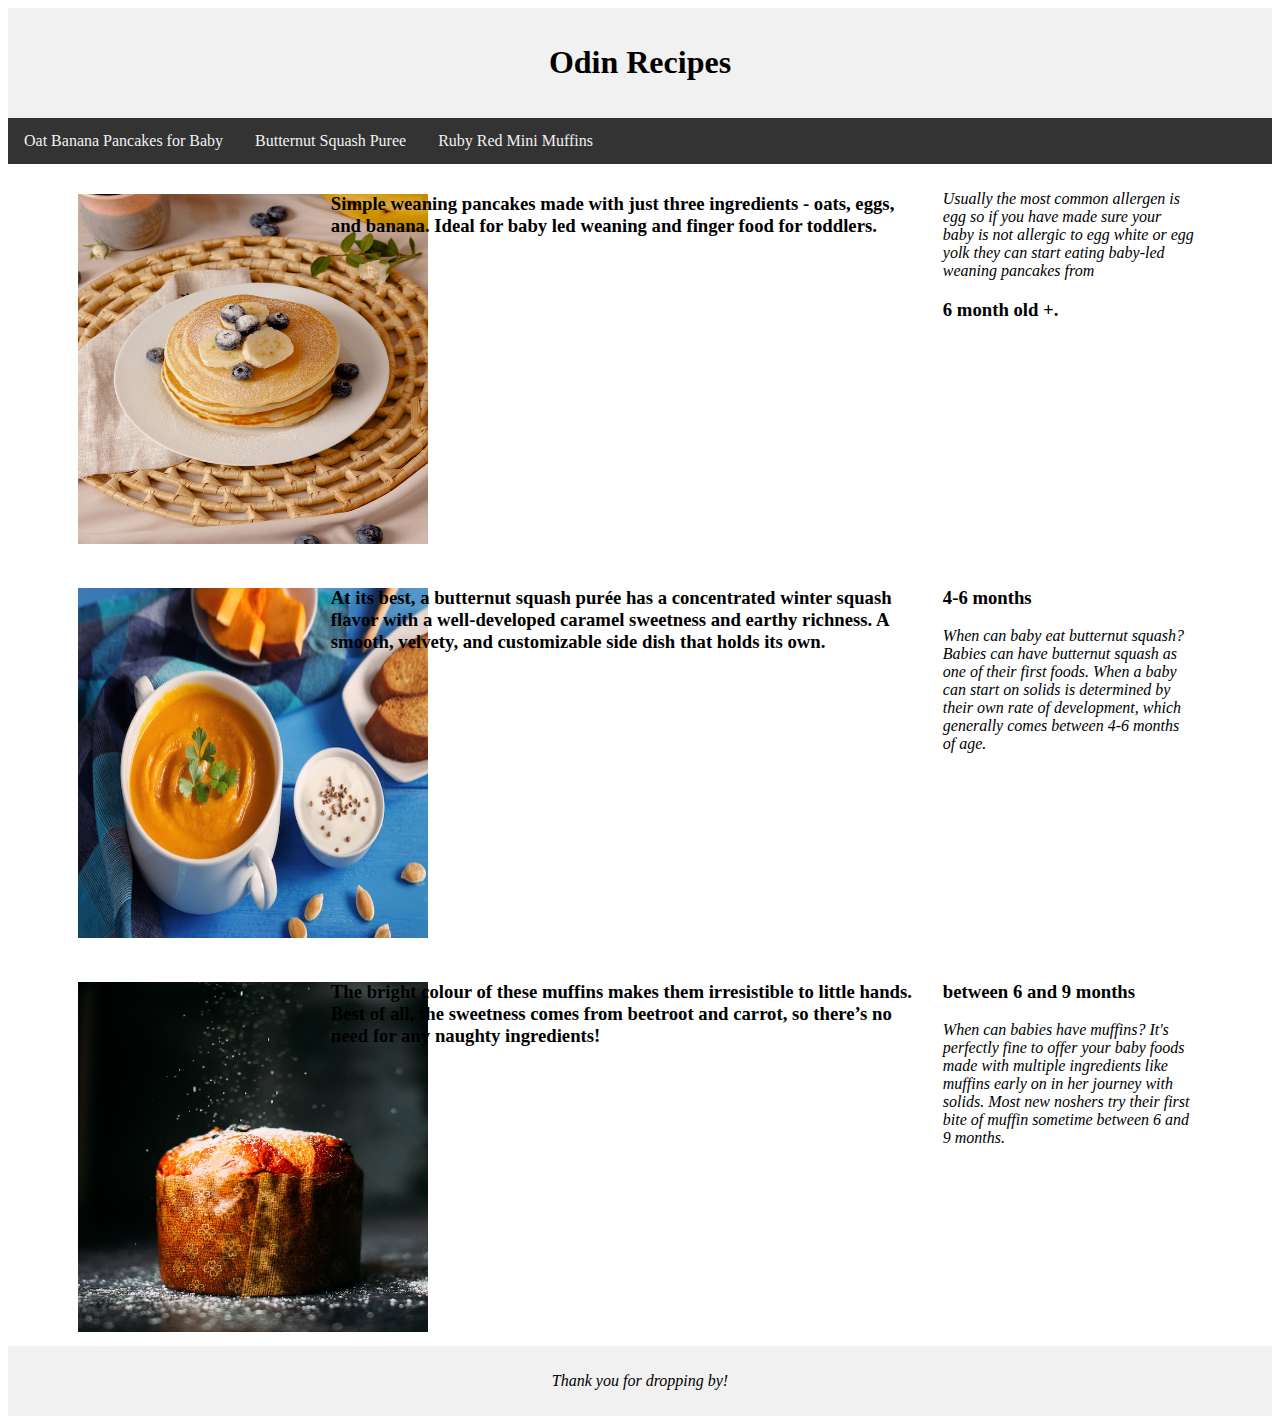
<file: index.html>
<!DOCTYPE html>

<html lang="en">

    <head>

        <meta charset="utf-8">

        <title>Odin Recipes</title>

        <link rel="stylesheet" href="style.css">

    </head>

    <body>
            <div class="header">
                <h1>Odin Recipes</h1>
            </div>

            <div class="topnav">
                <a href="./recipes/oat-banana-pancakes.html">Oat Banana Pancakes for Baby</a>
                <a href="./recipes/butternut-squash-puree.html">Butternut Squash Puree</a>
                <a href="./recipes/ruby-red-mini-muffins.html">Ruby Red Mini Muffins</a>
            </div>

            <div class="row 1">
                <div class="column side">
                    <img src="./recipes/images/oat-banana-pancakes/estudio-bloom-2o7nA--TUXc-unsplash.jpg"
                    alt="Pancake Photo from Estudio Bloom via https://www.unsplash.com">
                </div>
                <div class="column middle">
                    <ul>
                        <li><h3>Simple weaning pancakes made with just three ingredients - oats, eggs, and banana. Ideal for baby led weaning and finger food for toddlers.</h3></li>
                    </ul>
                </div>
                <div class="column side">
                    <p><em>Usually the most common allergen is egg so if you have made sure your baby is not allergic to egg white or egg yolk they can start eating baby-led weaning pancakes from</em></p><h3>6 month old +.</h3>
                </div>
            </div>

            <div class="row 2">
                <div class="column side">
                    <img src="./recipes/images/butternut-squash-puree/elena-leya-vesMzw6ADMA-unsplash.jpg"
                    alt="Butternut Squash Puree Photo by Elena Leya via https://www.unsplash.com">
                </div>
                <div class="column middle">
                    <ul>
                        <li><h3>At its best, a butternut squash purée has a concentrated winter squash flavor with a well-developed caramel sweetness and earthy richness. A smooth, velvety, and customizable side dish that holds its own.</h3></li>
                    </ul>
                </div>
                <div class="column side">
                    <h3>4-6 months</h3>
                    <p><em>When can baby eat butternut squash? Babies can have butternut squash as one of their first foods. When a baby can start on solids is determined by their own rate of development, which generally comes between 4-6 months of age.</em></p>
                </div>
            </div>

            <div class="row 3">
                <div class="column side">
                    <img src="./recipes/images/ruby-red-mini-muffins/food-photographer-jennifer-pallian-AQ_og51xGlE-unsplash.jpg"
                    alt="Muffin Photo by Jennifer Pallian via https://www.unsplash.com">
                </div>
                <div class="column middle">
                    <ul>
                        <li><h3>The bright colour of these muffins makes them irresistible to little hands. Best of all, the sweetness comes from beetroot and carrot, so there’s no need for any naughty ingredients!</h3></li>
                    </ul>
                </div>
                <div class="column side">
                    <h3>between 6 and 9 months</h3>
                    <p><em>When can babies have muffins? It's perfectly fine to offer your baby foods made with multiple ingredients like muffins early on in her journey with solids. Most new noshers try their first bite of muffin sometime between 6 and 9 months.</em></p>
                </div>
            </div>

            <div class="footer">
                <p><em>Thank you for dropping by!</em></p>
              </div>

    </body>

</html>
</file>
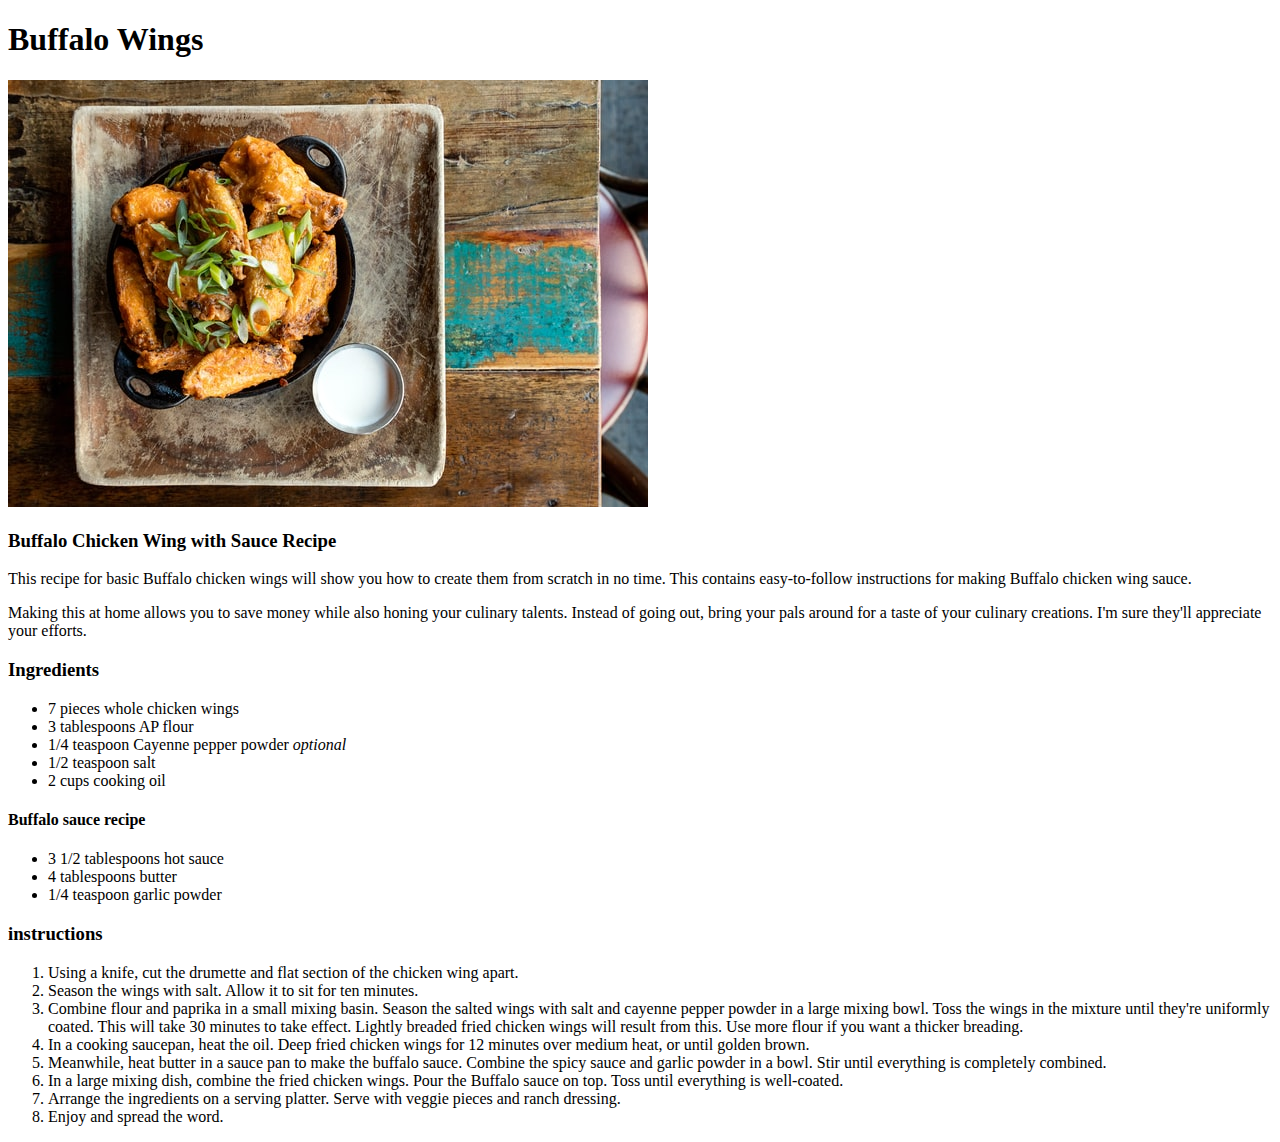
<file: recipes/buffalo.html>
<!DOCTYPE html>
<html lang="en">

    <head>
        <meta charset="utf-8">
        <title>Buffalo Wings</title>
    </head>

    <body>
        <h1>Buffalo Wings</h1>
        <img src="../images/buffalowings.jpg" alt="Buffalo Wings">
        <h3>Buffalo Chicken Wing with Sauce Recipe</h3>
        <p>This recipe for basic Buffalo chicken wings will show you how to create them from scratch in no time. This contains easy-to-follow instructions for making Buffalo chicken wing sauce.</p>
        <p>Making this at home allows you to save money while also honing your culinary talents. Instead of going out, bring your pals around for a taste of your culinary creations. I'm sure they'll appreciate your efforts.</p>
    
        <!--What we need to cook this recipe-->
        <h3>Ingredients</h3>
        <ul>
            <li>7 pieces whole chicken wings</li>
            <li>3 tablespoons AP flour</li>
            <li>1/4 teaspoon Cayenne pepper powder <em>optional</em></li>
            <li>1/2 teaspoon salt</li>
            <li>2 cups cooking oil</li>
        </ul>

        <h4>Buffalo sauce recipe</h4>
        <ul>
            <li>3 1/2 tablespoons hot sauce</li>
            <li>4 tablespoons butter</li>
            <li>1/4 teaspoon garlic powder</li>
        </ul>

        <!--How to cook it-->
        <h3>instructions</h3>
        <ol>
            <li>Using a knife, cut the drumette and flat section of the chicken wing apart.</li>
            <li>Season the wings with salt. Allow it to sit for ten minutes.</li>
            <li>Combine flour and paprika in a small mixing basin. Season the salted wings with salt and cayenne pepper powder in a large mixing bowl. Toss the wings in the mixture until they're uniformly coated. This will take 30 minutes to take effect. Lightly breaded fried chicken wings will result from this. Use more flour if you want a thicker breading.</li>
            <li>In a cooking saucepan, heat the oil. Deep fried chicken wings for 12 minutes over medium heat, or until golden brown.</li>
            <li>Meanwhile, heat butter in a sauce pan to make the buffalo sauce. Combine the spicy sauce and garlic powder in a bowl. Stir until everything is completely combined.</li>
            <li>In a large mixing dish, combine the fried chicken wings. Pour the Buffalo sauce on top. Toss until everything is well-coated.</li>
            <li>Arrange the ingredients on a serving platter. Serve with veggie pieces and ranch dressing.</li>
            <li>Enjoy and spread the word.</li>
        </ol>
    </body>

</html>
</file>
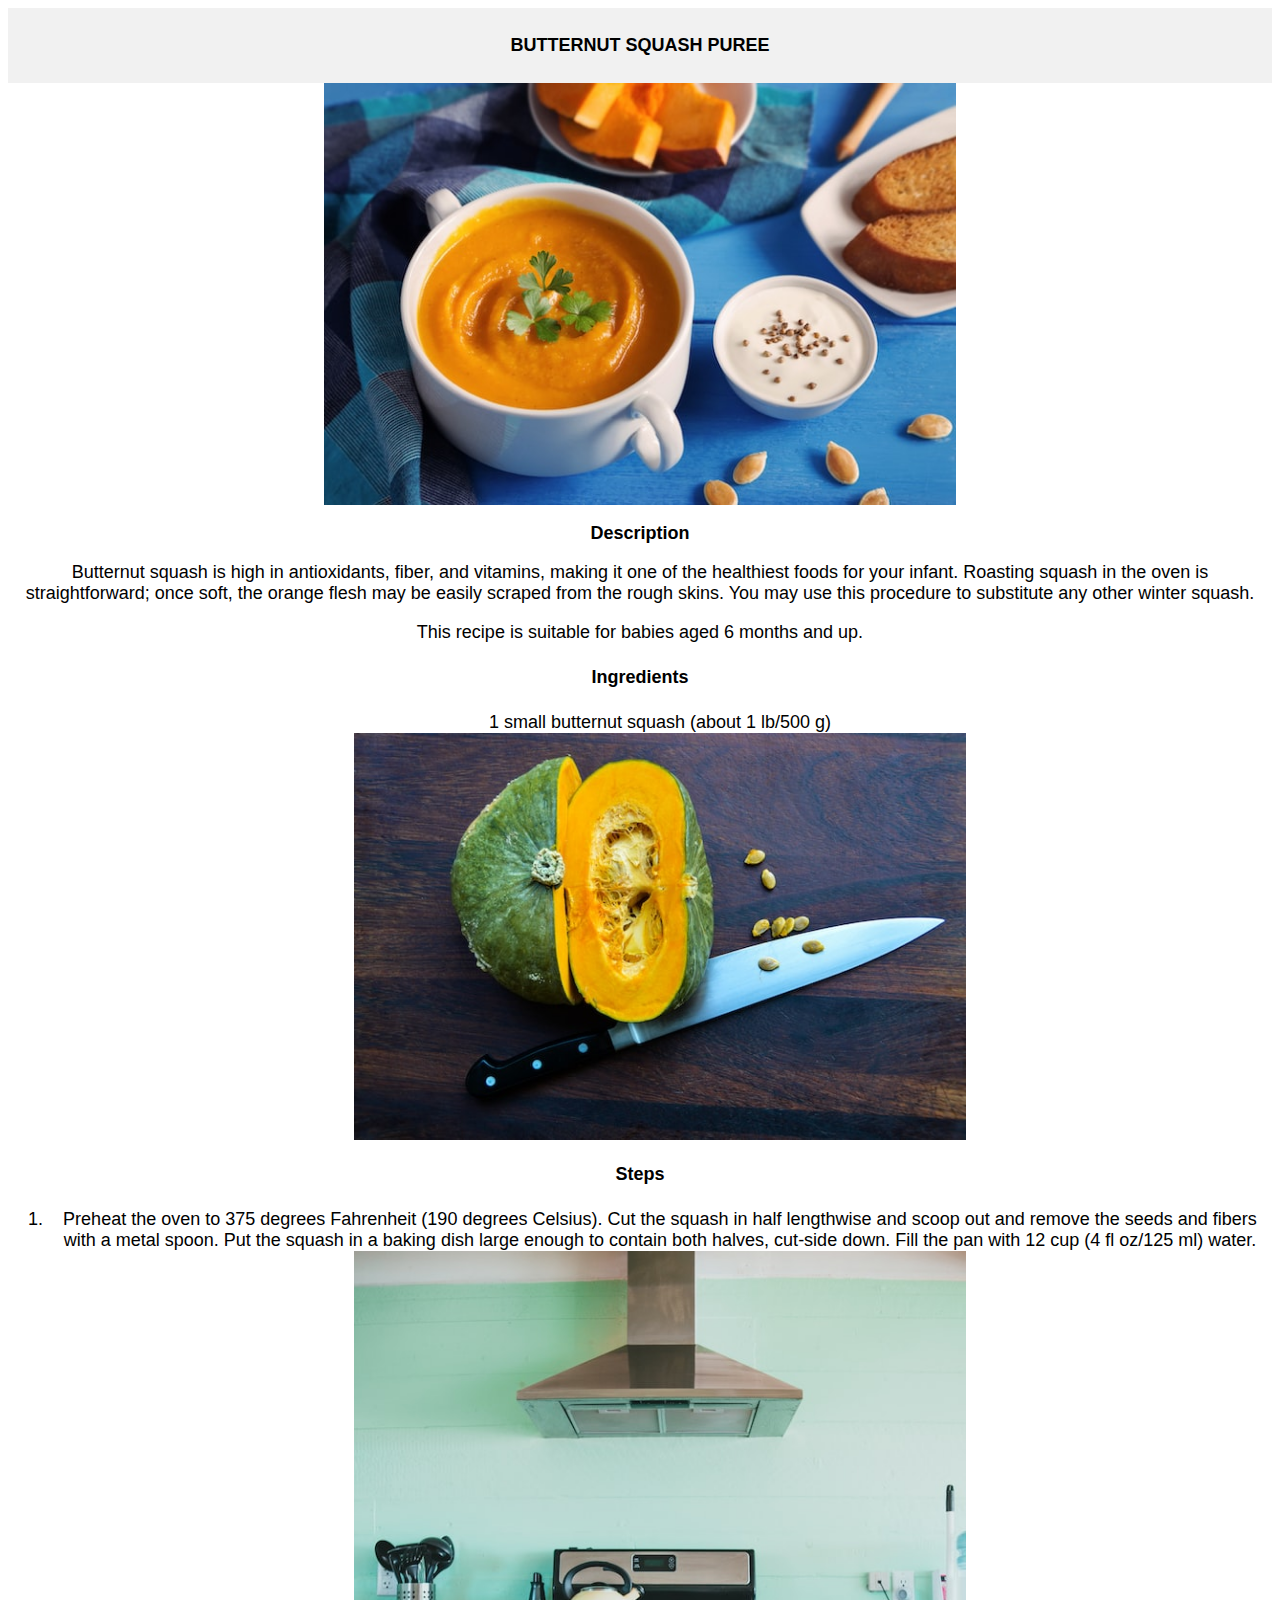
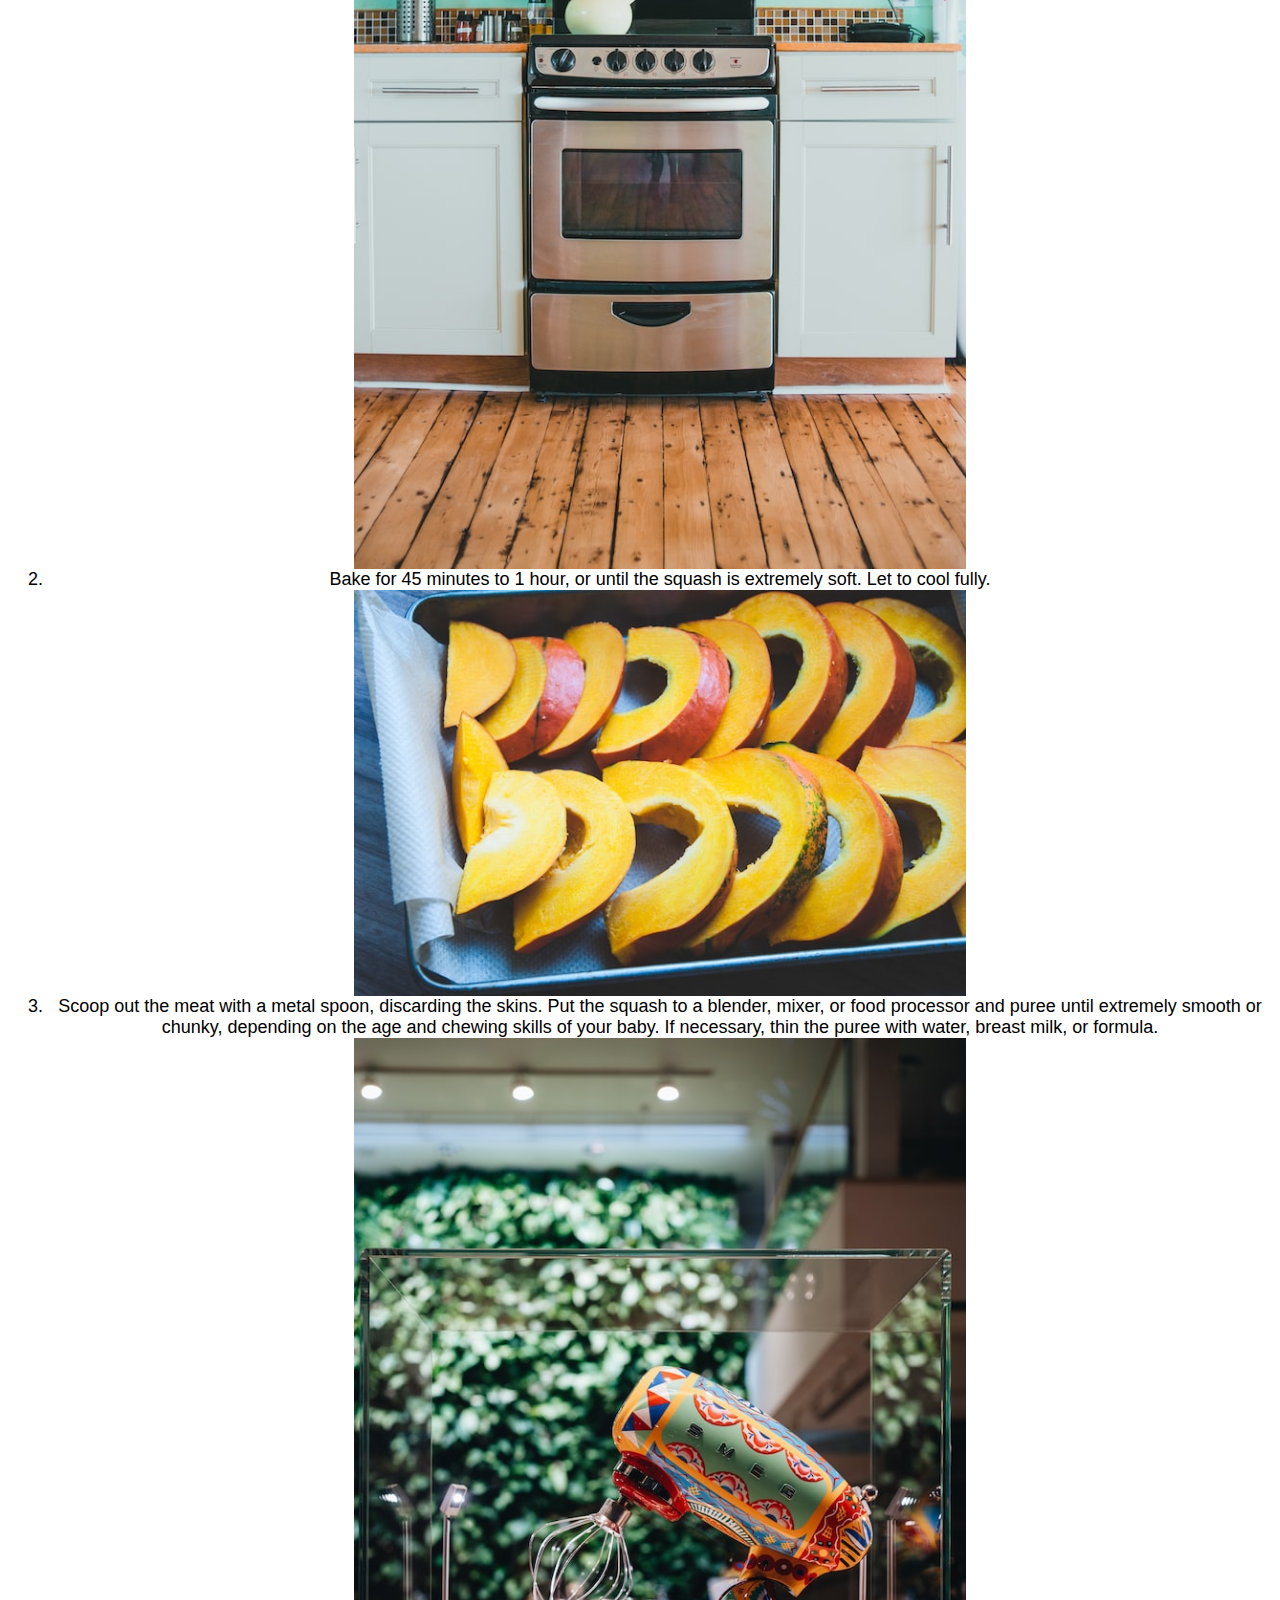
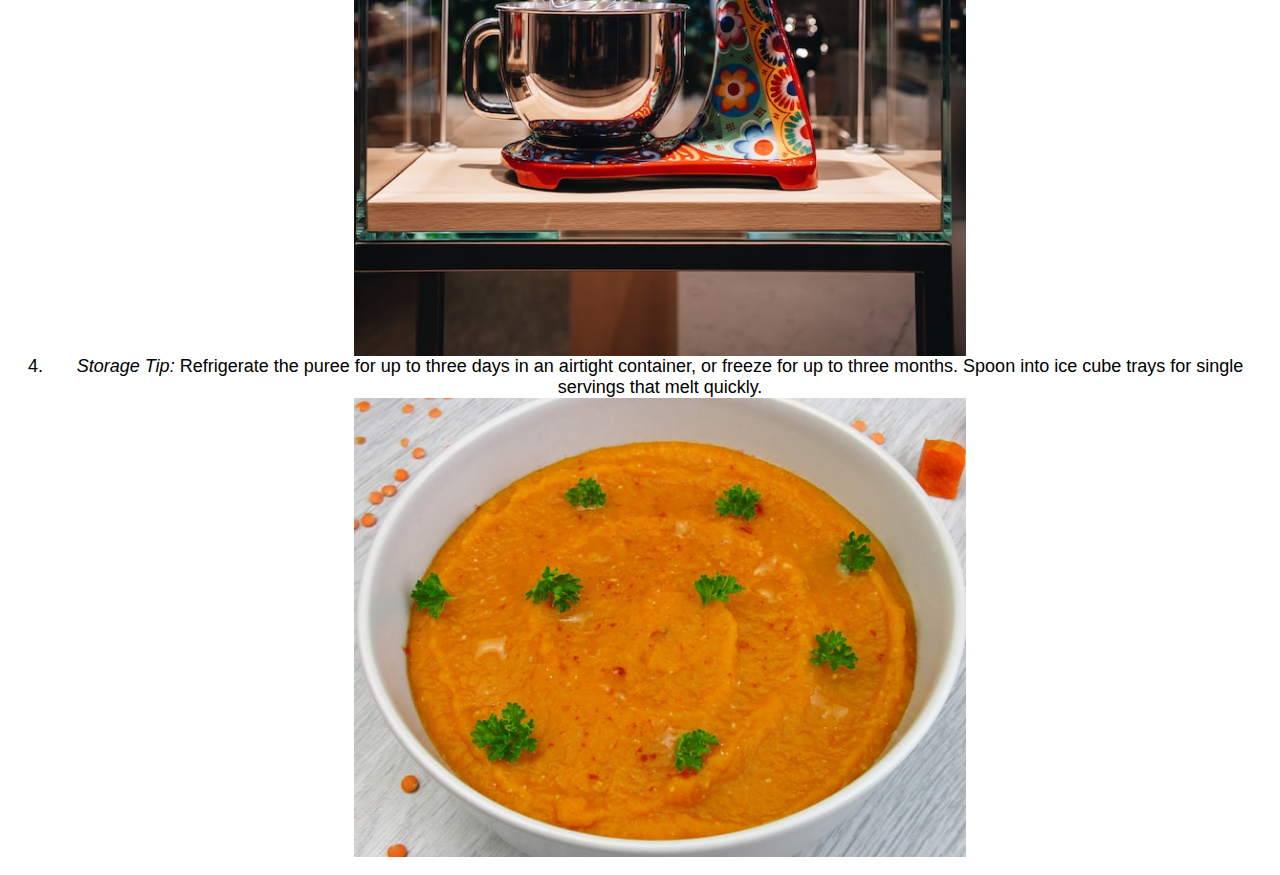
<file: recipes/butternut-squash-puree.html>
<!DOCTYPE html>
<html lang="en">
    <head>
        <meta charset="utf-8">
        <title>Butternut Squash Puree</title>
        <link rel="stylesheet" href="mystyle.css">
    </head>
    <body>

        <div class="header">
            <h1>BUTTERNUT SQUASH PUREE</h1>
        </div>

       
        <img src="./images/butternut-squash-puree/elena-leya-vesMzw6ADMA-unsplash.jpg" alt="Butternut Squash Puree Photo by Elena Leya via https://www.unsplash.com">
        <h3>Description</h3>
        <p>Butternut squash is high in antioxidants, fiber, and vitamins, making it one of the healthiest foods for your infant. Roasting squash in the oven is straightforward; once soft, the orange flesh may be easily scraped from the rough skins. You may use this procedure to substitute any other winter squash.</p>
        <p>This recipe is suitable for babies aged 6 months and up.</p>
        <h4>Ingredients</h4>
        <ul>
            <li>1 small butternut squash (about 1 lb/500 g) <img src="./images/butternut-squash-puree/henry-perks-mDXjybD8DeA-unsplash.jpg" alt="Squash Photo by Henry Perks via https://www.unsplash.com"></li>
        </ul>
        <h4>Steps</h4>
        <ol>
            <li>Preheat the oven to 375 degrees Fahrenheit (190 degrees Celsius). Cut the squash in half lengthwise and scoop out and remove the seeds and fibers with a metal spoon. Put the squash in a baking dish large enough to contain both halves, cut-side down. Fill the pan with 12 cup (4 fl oz/125 ml) water. <img src="./images/butternut-squash-puree/erik-mclean-aPoF91L-n6k-unsplash.jpg" alt="Oven Photo by Erik Mclean via https://www.unsplash.com"></li>
            <li>Bake for 45 minutes to 1 hour, or until the squash is extremely soft. Let to cool fully. <img src="./images/butternut-squash-puree/aneta-pawlik-3APomrmclj4-unsplash.jpg" alt="Baking Pumpkin Photo by Aneta Pawlik via https://www.unsplash.com"></li>
            <li>Scoop out the meat with a metal spoon, discarding the skins. Put the squash to a blender, mixer, or food processor and puree until extremely smooth or chunky, depending on the age and chewing skills of your baby. If necessary, thin the puree with water, breast milk, or formula. <img src="./images/butternut-squash-puree/rumman-amin-eIqO4P50MeY-unsplash.jpg" alt="Mixer Photo by Rumman Amin via https://www.unsplash.com"></li>
            <li><em>Storage Tip:</em> Refrigerate the puree for up to three days in an airtight container, or freeze for up to three months. Spoon into ice cube trays for single servings that melt quickly. <img src="./images/butternut-squash-puree/karyna-panchenko-2beCqCd8mAc-unsplash.jpg" alt="Puree Photo by Karyna Panchenko via https://www.unsplash.com"></li>
        </ol>
    </body>
</html>
</file>
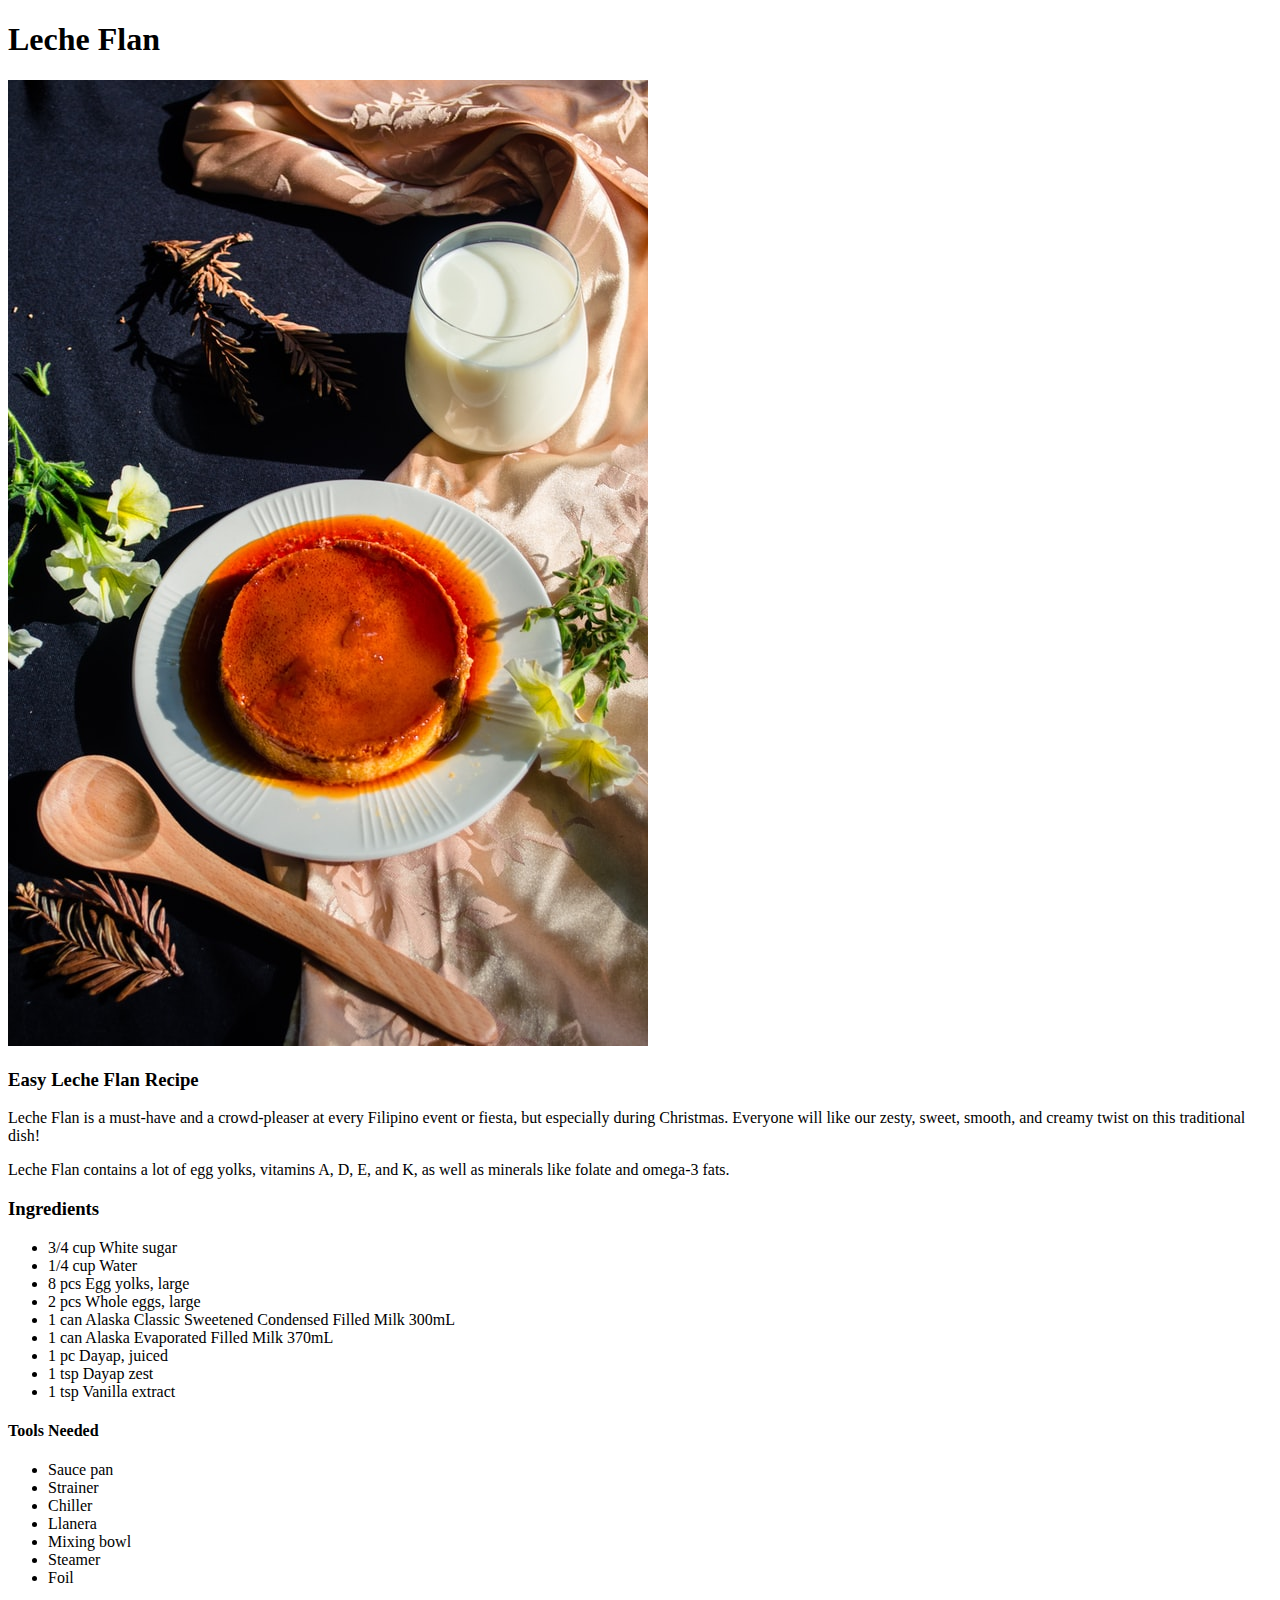
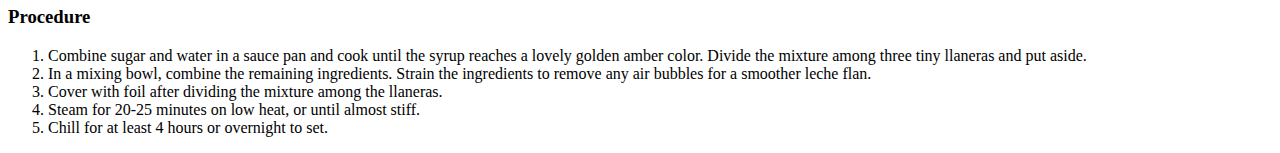
<file: recipes/lecheflan.html>
<!DOCTYPE html>
<html lang="en">

    <head>
        <meta charset="utf-8">
        <title>Leche Flan</title>
    </head>

    <body>
        <h1>Leche Flan</h1>
        <img src="../images/lecheflan.jpg" alt="Leche Flan">
        <h3>Easy Leche Flan Recipe</h3>
        <p>Leche Flan is a must-have and a crowd-pleaser at every Filipino event or fiesta, but especially during Christmas. Everyone will like our zesty, sweet, smooth, and creamy twist on this traditional dish!</p>
        <p>Leche Flan contains a lot of egg yolks, vitamins A, D, E, and K, as well as minerals like folate and omega-3 fats.</p>
    
        <!--What we need to cook this recipe-->
        <h3>Ingredients</h3>
        <ul>
            <li>3/4 cup White sugar</li>
            <li>1/4 cup Water</li>
            <li>8 pcs Egg yolks, large</li>
            <li>2 pcs Whole eggs, large</li>
            <li>1 can Alaska Classic Sweetened Condensed Filled Milk 300mL</li>
            <li>1 can Alaska Evaporated Filled Milk 370mL</li>
            <li>1 pc Dayap, juiced</li>
            <li>1 tsp Dayap zest</li>
            <li>1 tsp Vanilla extract</li>
        </ul>

        <h4>Tools Needed</h4>
        <ul>
            <li>Sauce pan</li>
            <li>Strainer</li>
            <li>Chiller</li>
            <li>Llanera</li>
            <li>Mixing bowl</li>
            <li>Steamer</li>
            <li>Foil</li>
        </ul>

        <!--How to cook it-->
        <h3>Procedure</h3>
        <ol>
            <li>Combine sugar and water in a sauce pan and cook until the syrup reaches a lovely golden amber color. Divide the mixture among three tiny llaneras and put aside.</li>
            <li>In a mixing bowl, combine the remaining ingredients. Strain the ingredients to remove any air bubbles for a smoother leche flan.</li>
            <li>Cover with foil after dividing the mixture among the llaneras.</li>
            <li>Steam for 20-25 minutes on low heat, or until almost stiff.</li>
            <li>Chill for at least 4 hours or overnight to set.</li>
        </ol>
    </body>
    
</html>
</file>
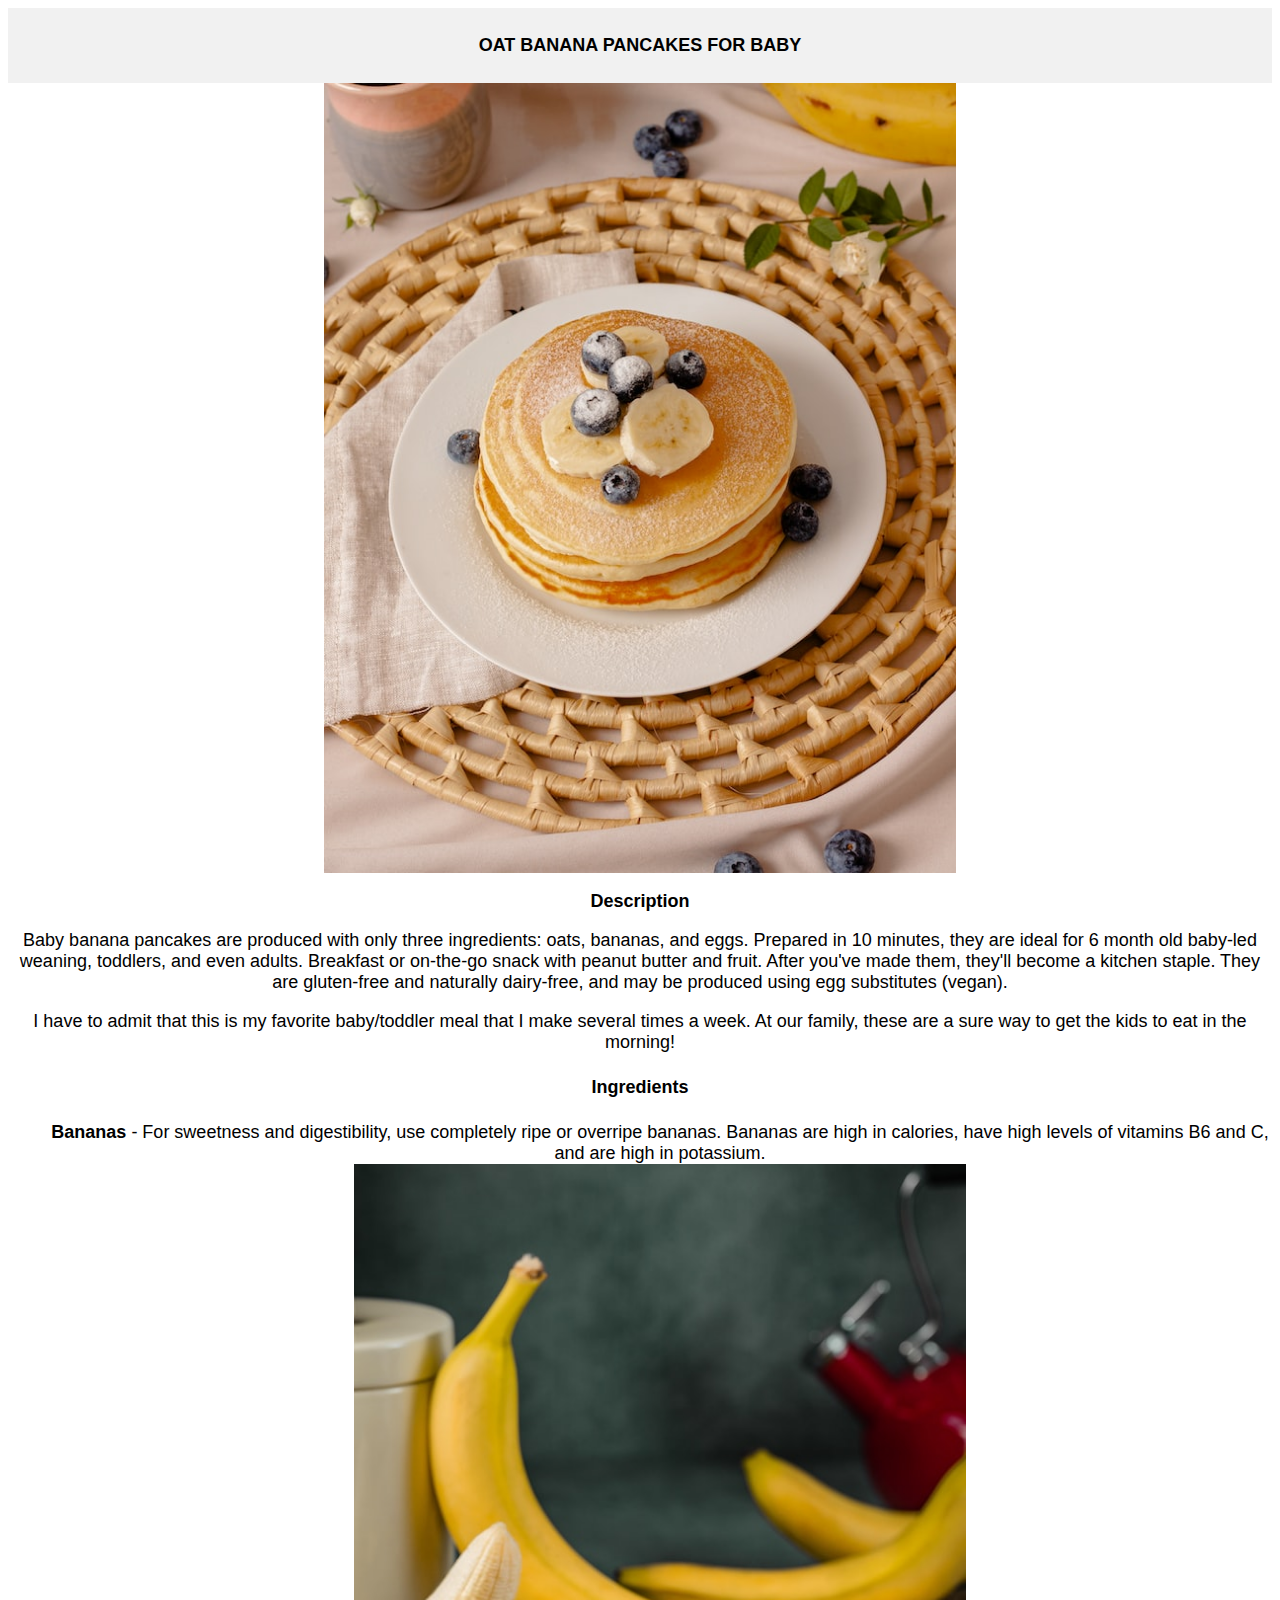
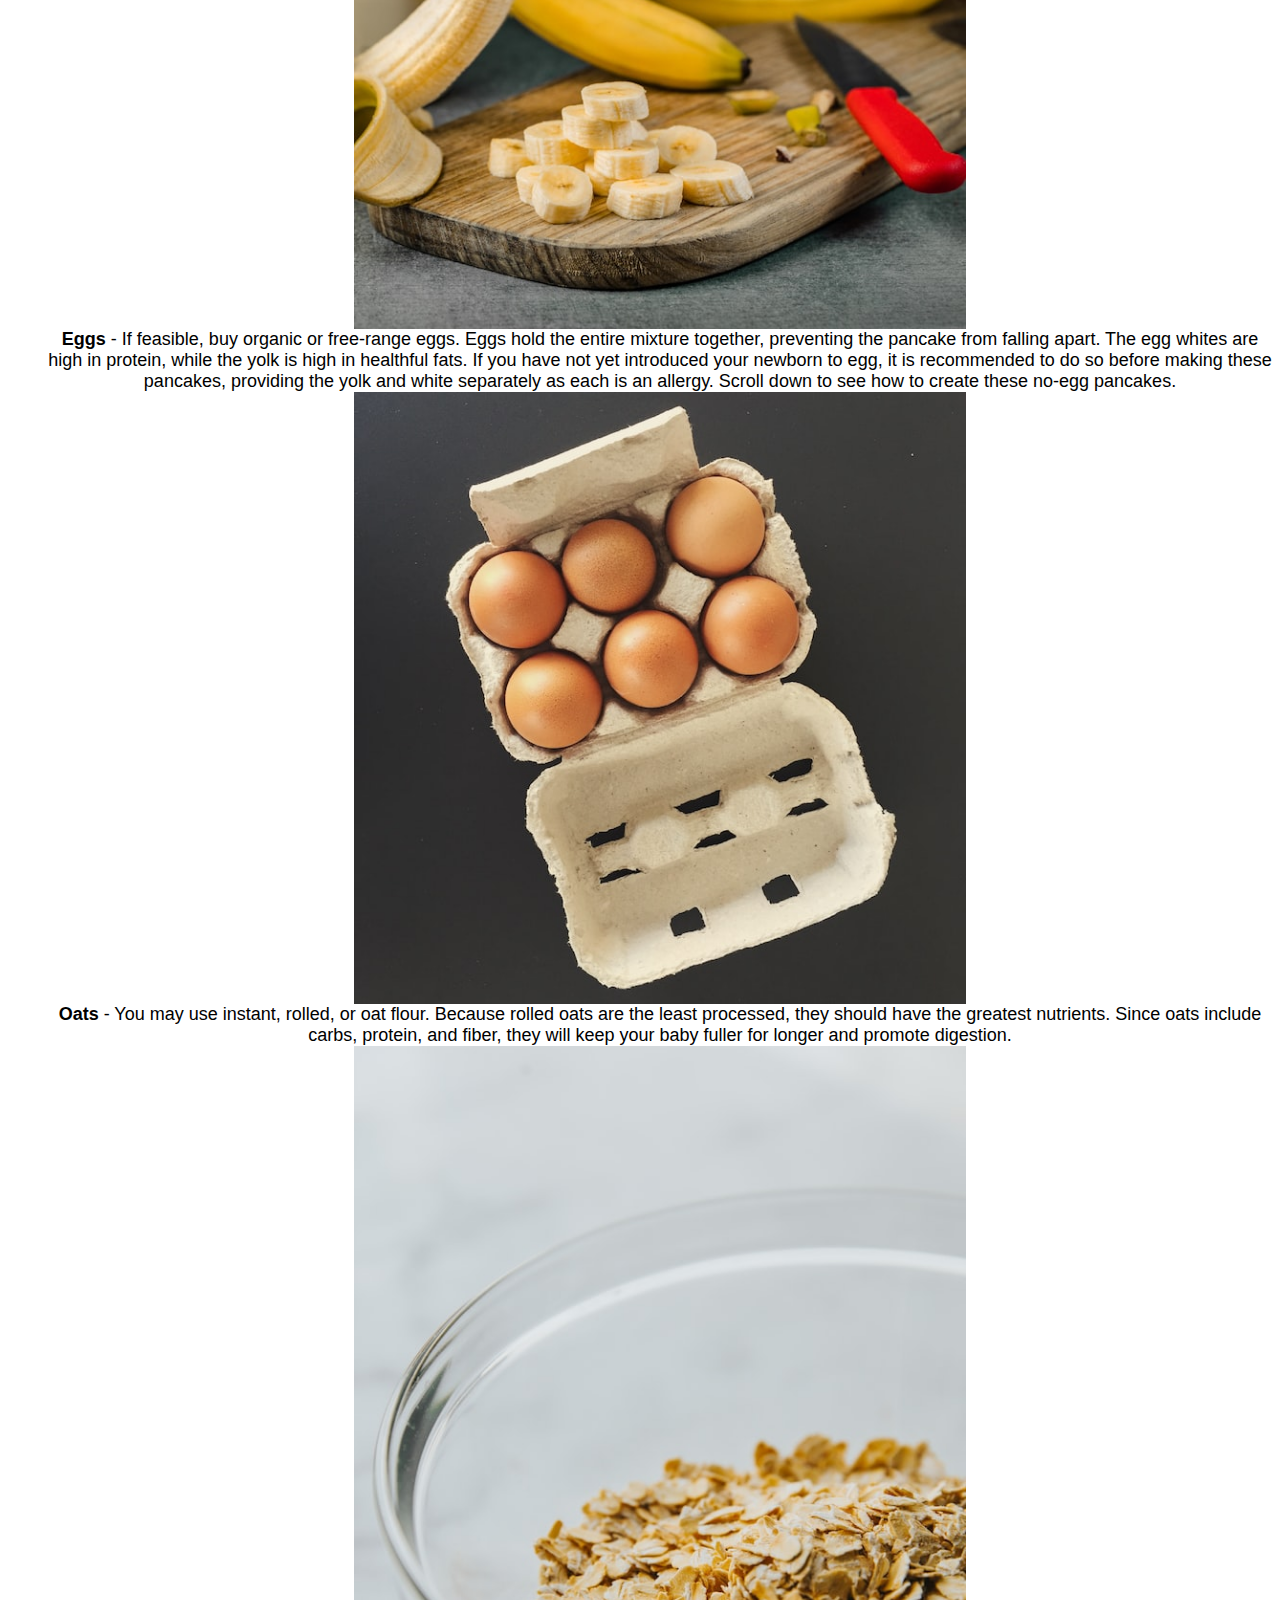
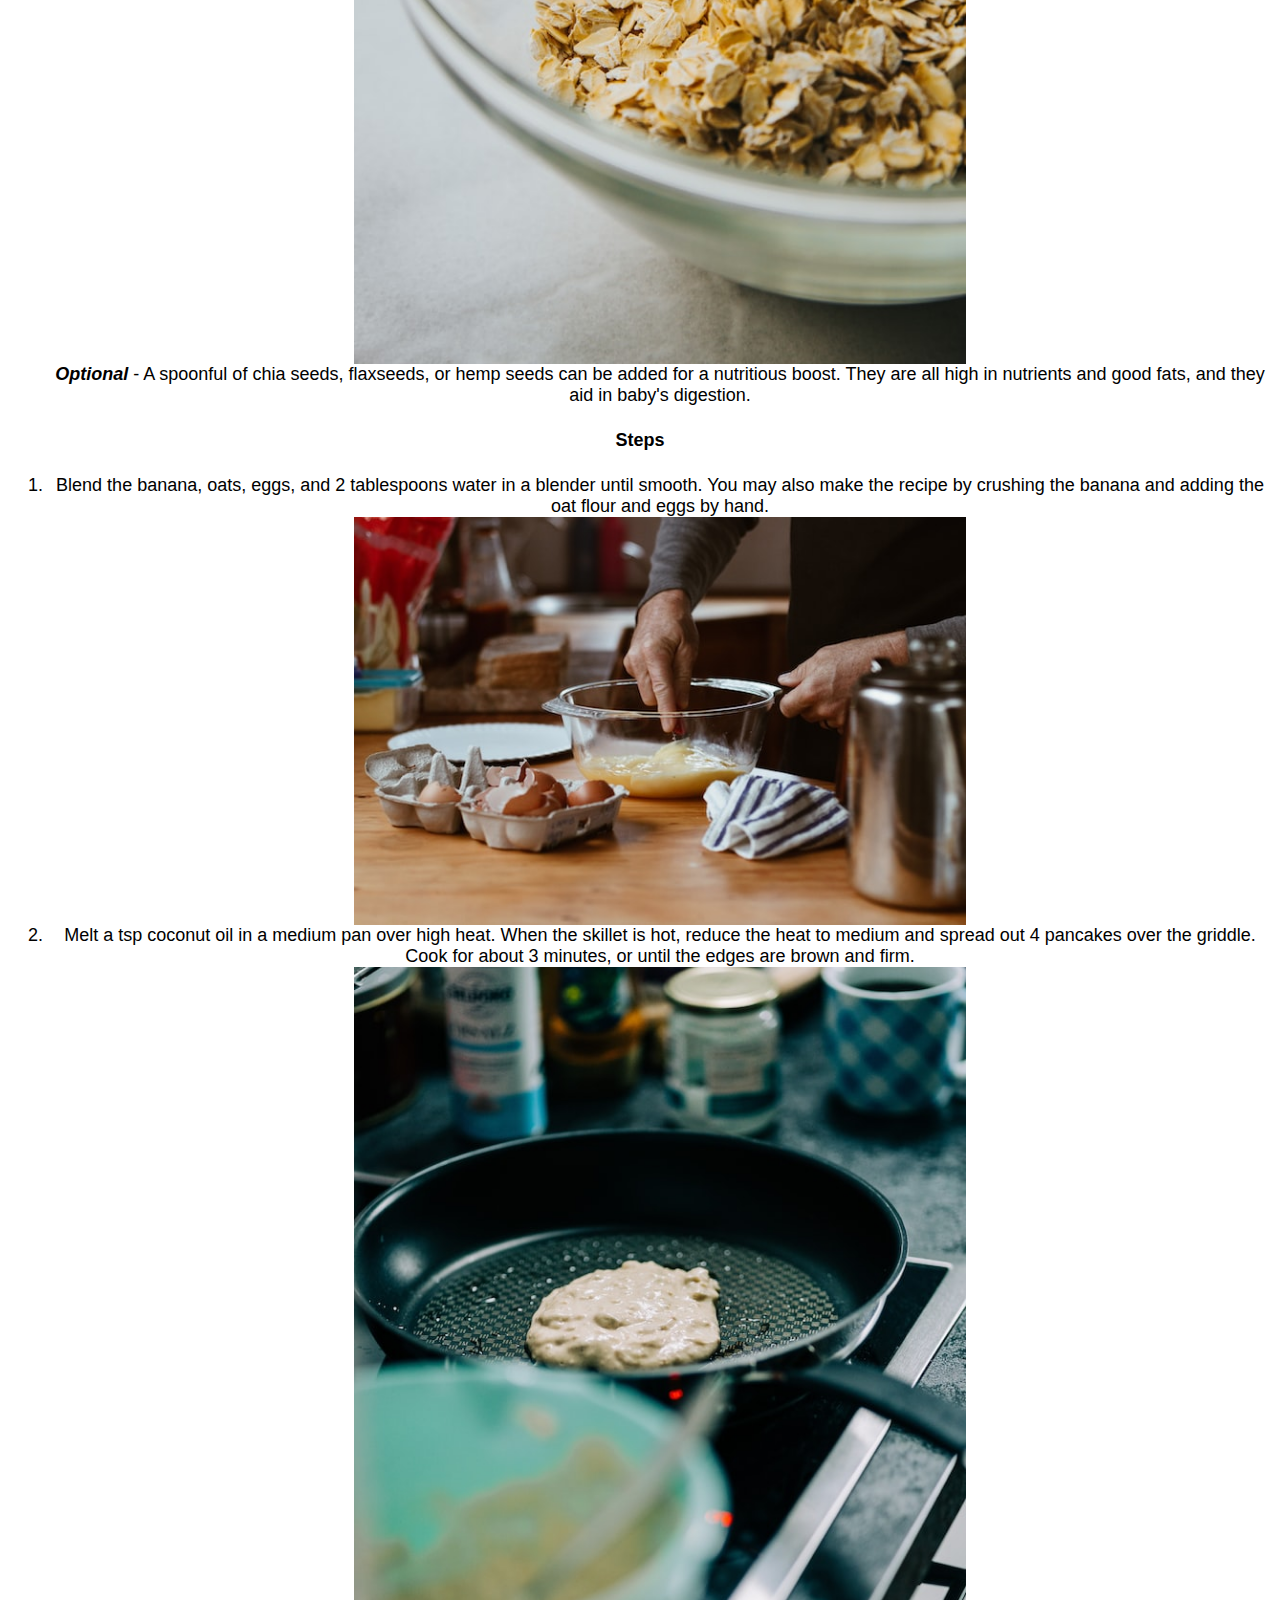
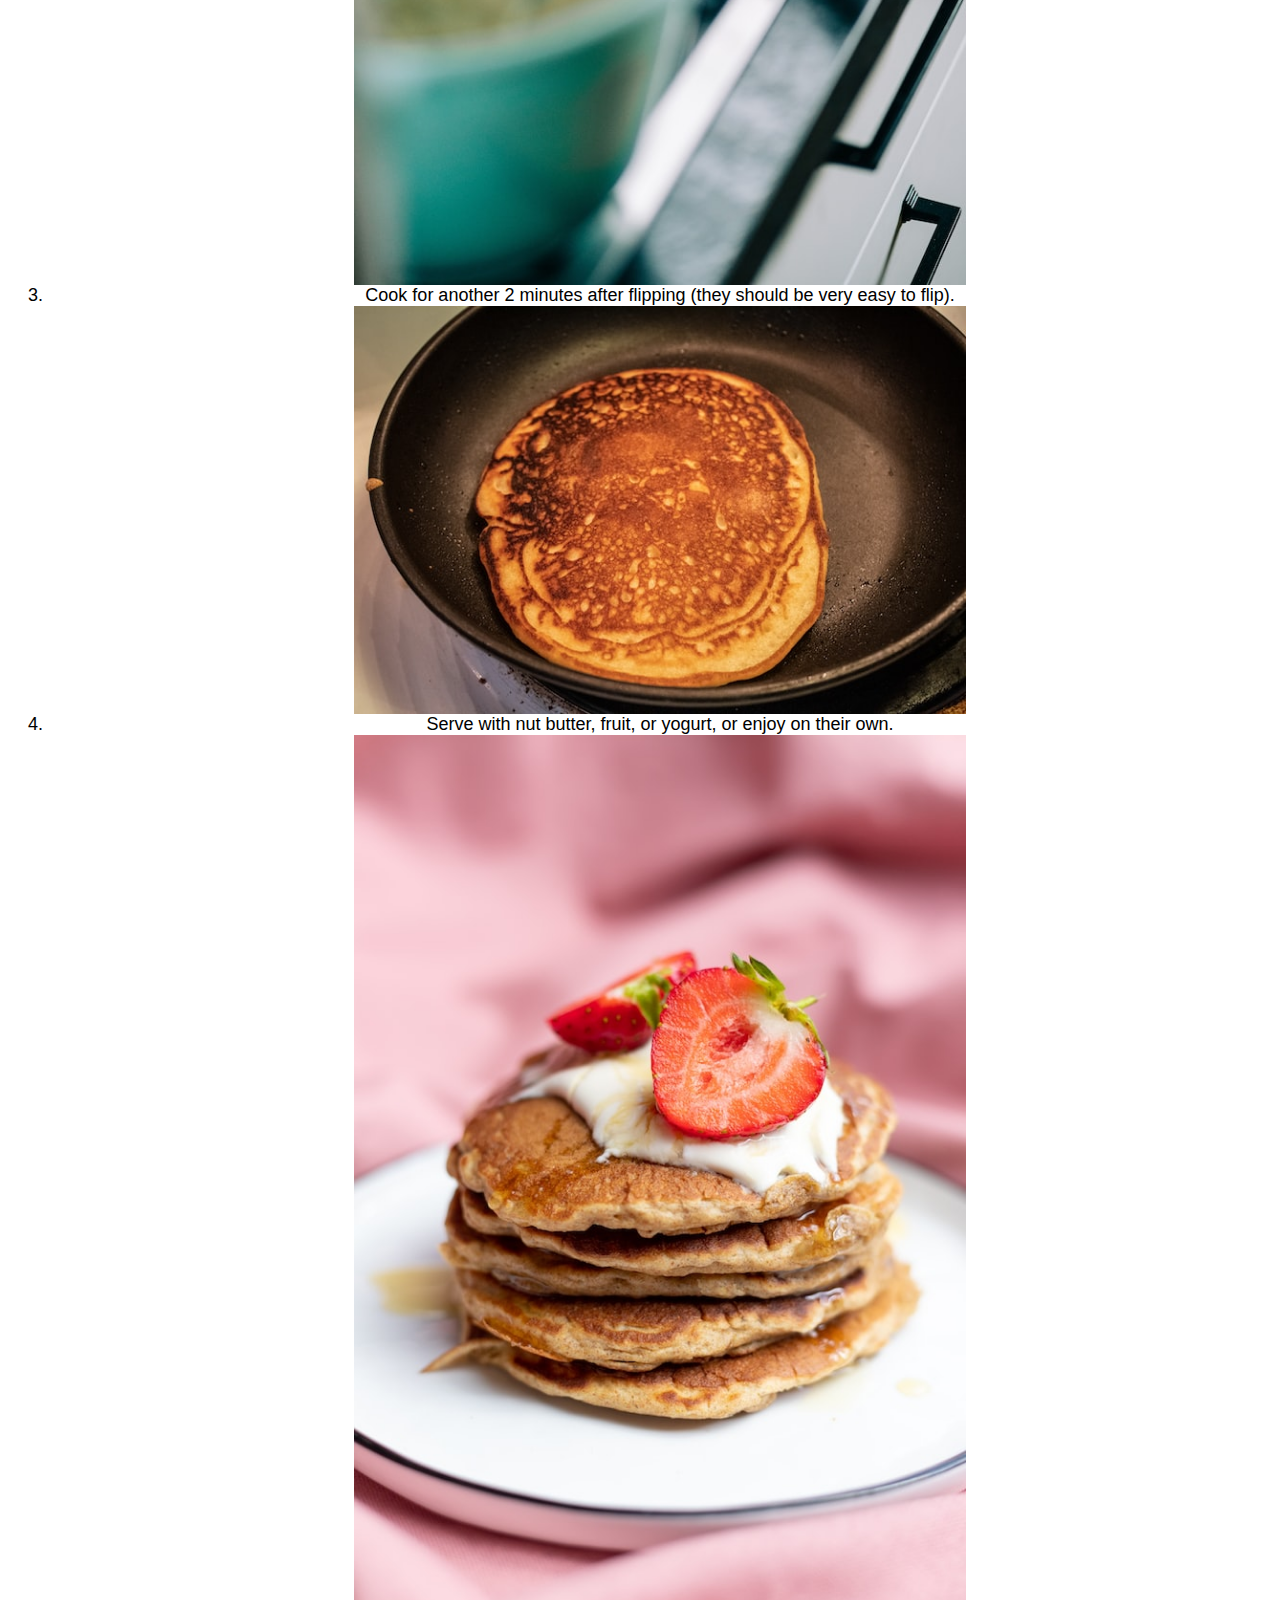
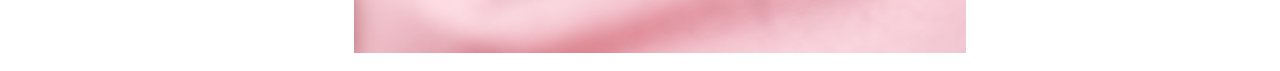
<file: recipes/oat-banana-pancakes.html>
<!DOCTYPE html>
<html lang="en">
    <head>
        <meta charset="utf-8">
        <title>Oat Banana Pancakes</title>
        <link rel="stylesheet" href="mystyle.css">
    </head>
    <body>

        <div class="header">
            <h1>OAT BANANA PANCAKES FOR BABY</h1>
        </div>

        <img src="./images/oat-banana-pancakes/estudio-bloom-2o7nA--TUXc-unsplash.jpg" alt="Pancake Photo from Estudio Bloom via https://www.unsplash.com">
        <h3>Description</h3>
        <p>Baby banana pancakes are produced with only three ingredients: oats, bananas, and eggs. Prepared in 10 minutes, they are ideal for 6 month old baby-led weaning, toddlers, and even adults. Breakfast or on-the-go snack with peanut butter and fruit. After you've made them, they'll become a kitchen staple. They are gluten-free and naturally dairy-free, and may be produced using egg substitutes (vegan).</p>
        <p>I have to admit that this is my favorite baby/toddler meal that I make several times a week. At our family, these are a sure way to get the kids to eat in the morning!</p>
        <h4>Ingredients</h4>
        <ul>
            <li><strong>Bananas</strong> - For sweetness and digestibility, use completely ripe or overripe bananas. Bananas are high in calories, have high levels of vitamins B6 and C, and are high in potassium. <img src="./images/oat-banana-pancakes/eiliv-aceron-R6qyvAySjOU-unsplash.jpg" alt="Banana Photo from Eiliv Aceron via https://www.unsplash.com"></li>
            <li><strong>Eggs</strong> - If feasible, buy organic or free-range eggs. Eggs hold the entire mixture together, preventing the pancake from falling apart. The egg whites are high in protein, while the yolk is high in healthful fats. If you have not yet introduced your newborn to egg, it is recommended to do so before making these pancakes, providing the yolk and white separately as each is an allergy. Scroll down to see how to create these no-egg pancakes. <img src="./images/oat-banana-pancakes/fabrizio-bucella-8-V0kdrwNs4-unsplash.jpg" alt="Eggs Photo by Fabrizio Bucella via https://www.unsplash.com"></li>
            <li><strong>Oats</strong> - You may use instant, rolled, or oat flour. Because rolled oats are the least processed, they should have the greatest nutrients. Since oats include carbs, protein, and fiber, they will keep your baby fuller for longer and promote digestion. <img src="./images/oat-banana-pancakes/khloe-arledge-MuUQEHlmoXk-unsplash.jpg" alt="Photo by Khloe Arledge via https://www.unsplash.com"></li>
            <li><strong><em>Optional</em></strong> - A spoonful of chia seeds, flaxseeds, or hemp seeds can be added for a nutritious boost. They are all high in nutrients and good fats, and they aid in baby's digestion.</li>
        </ul>
        <h4>Steps</h4>
        <ol>
            <li>Blend the banana, oats, eggs, and 2 tablespoons water in a blender until smooth. You may also make the recipe by crushing the banana and adding the oat flour and eggs by hand. <img src="./images/oat-banana-pancakes/sincerely-media-R-J5t4aHj3I-unsplash.jpg" alt="Mixing Photo by Sincerely Media via https://www.unsplash.com"></li>
            <li>Melt a tsp coconut oil in a medium pan over high heat. When the skillet is hot, reduce the heat to medium and spread out 4 pancakes over the griddle. Cook for about 3 minutes, or until the edges are brown and firm. <img src="./images/oat-banana-pancakes/travis-RKXvQ5l_kjg-unsplash.jpg" alt="Cooking Pancake Photo by Travis via https://www.unsplash.com"></li>
            <li>Cook for another 2 minutes after flipping (they should be very easy to flip). <img src="./images/oat-banana-pancakes/brian-wangenheim-nHdn0VNJKQo-unsplash.jpg" alt="Frying Pancake Photo by Brian Wangenheim via https://www.unsplash.com"></li>
            <li>Serve with nut butter, fruit, or yogurt, or enjoy on their own. <img src="./images/oat-banana-pancakes/yulia-khlebnikova-Aa4p91tib58-unsplash.jpg" alt="Healthy and Delicious Pancake Photo by Yulia Khlebnikova via https://www.unsplash.com"></li>
        </ol>
    </body>
</html>
</file>
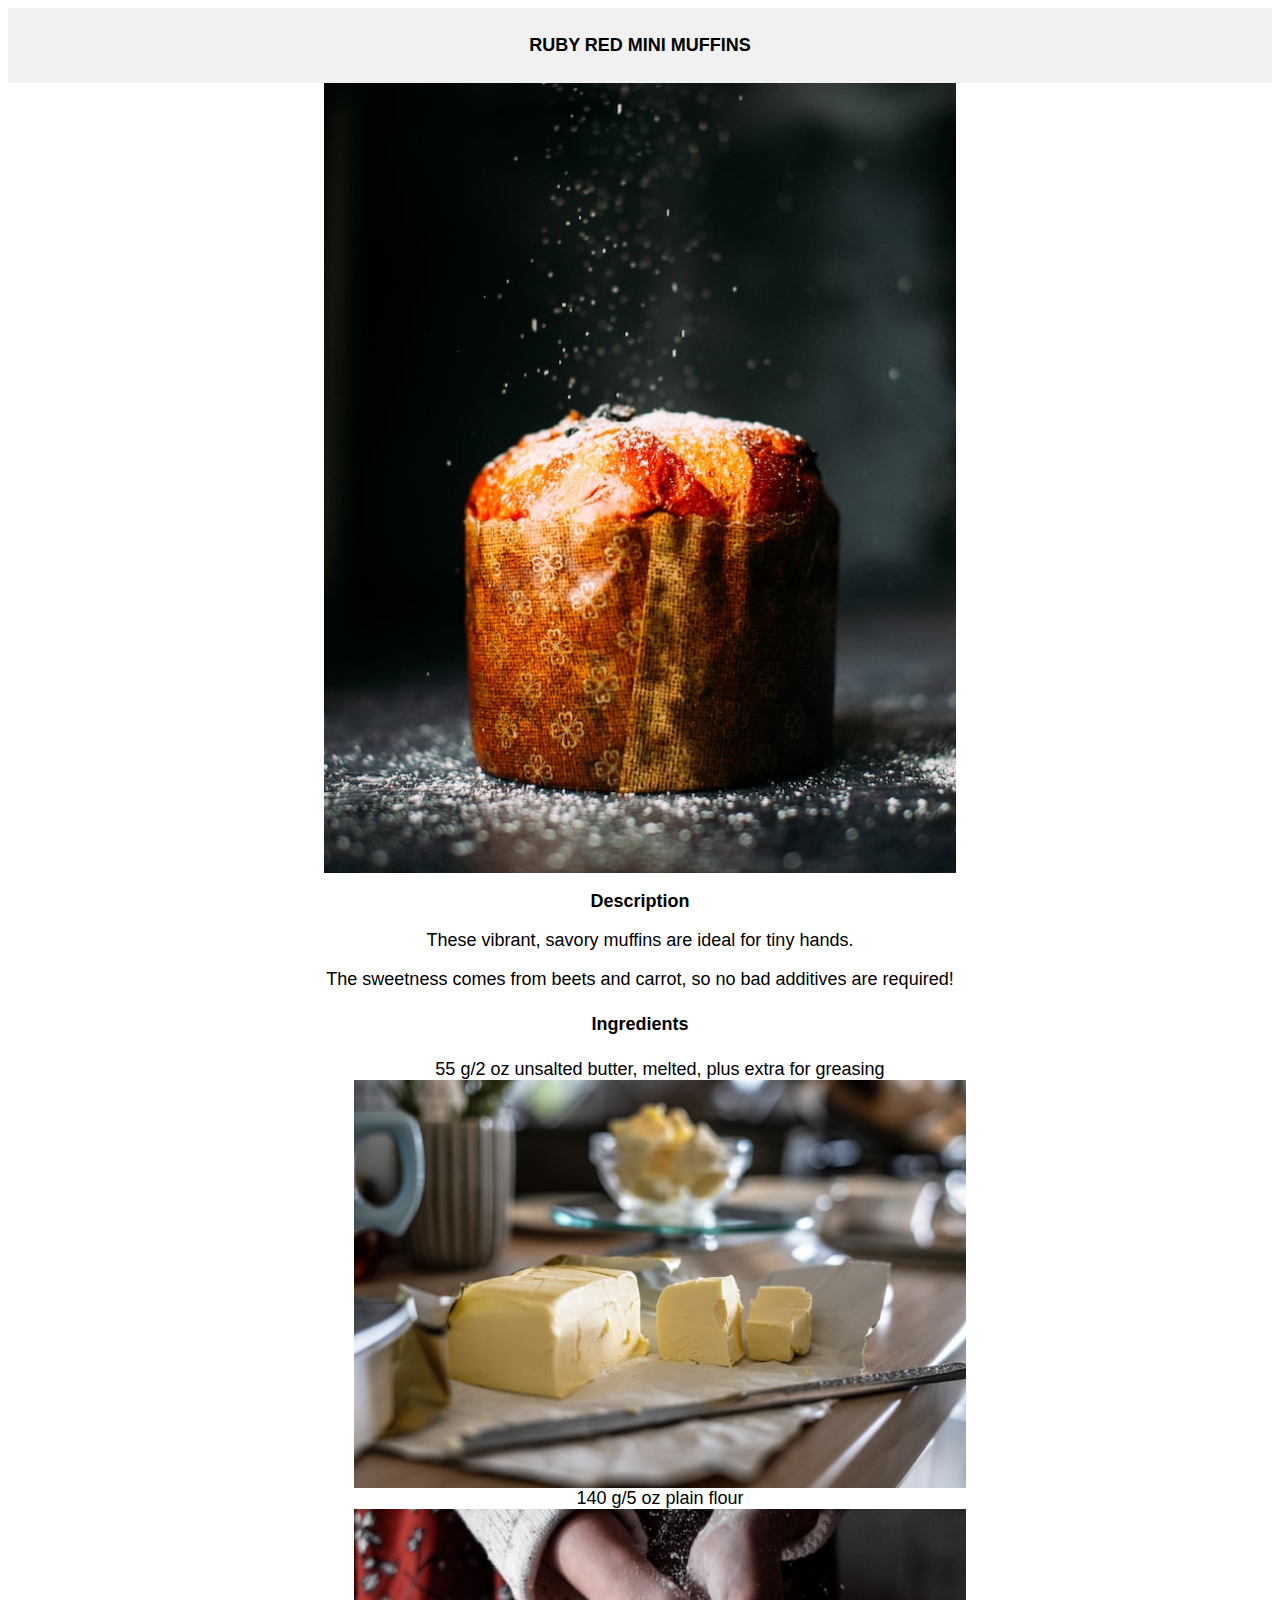
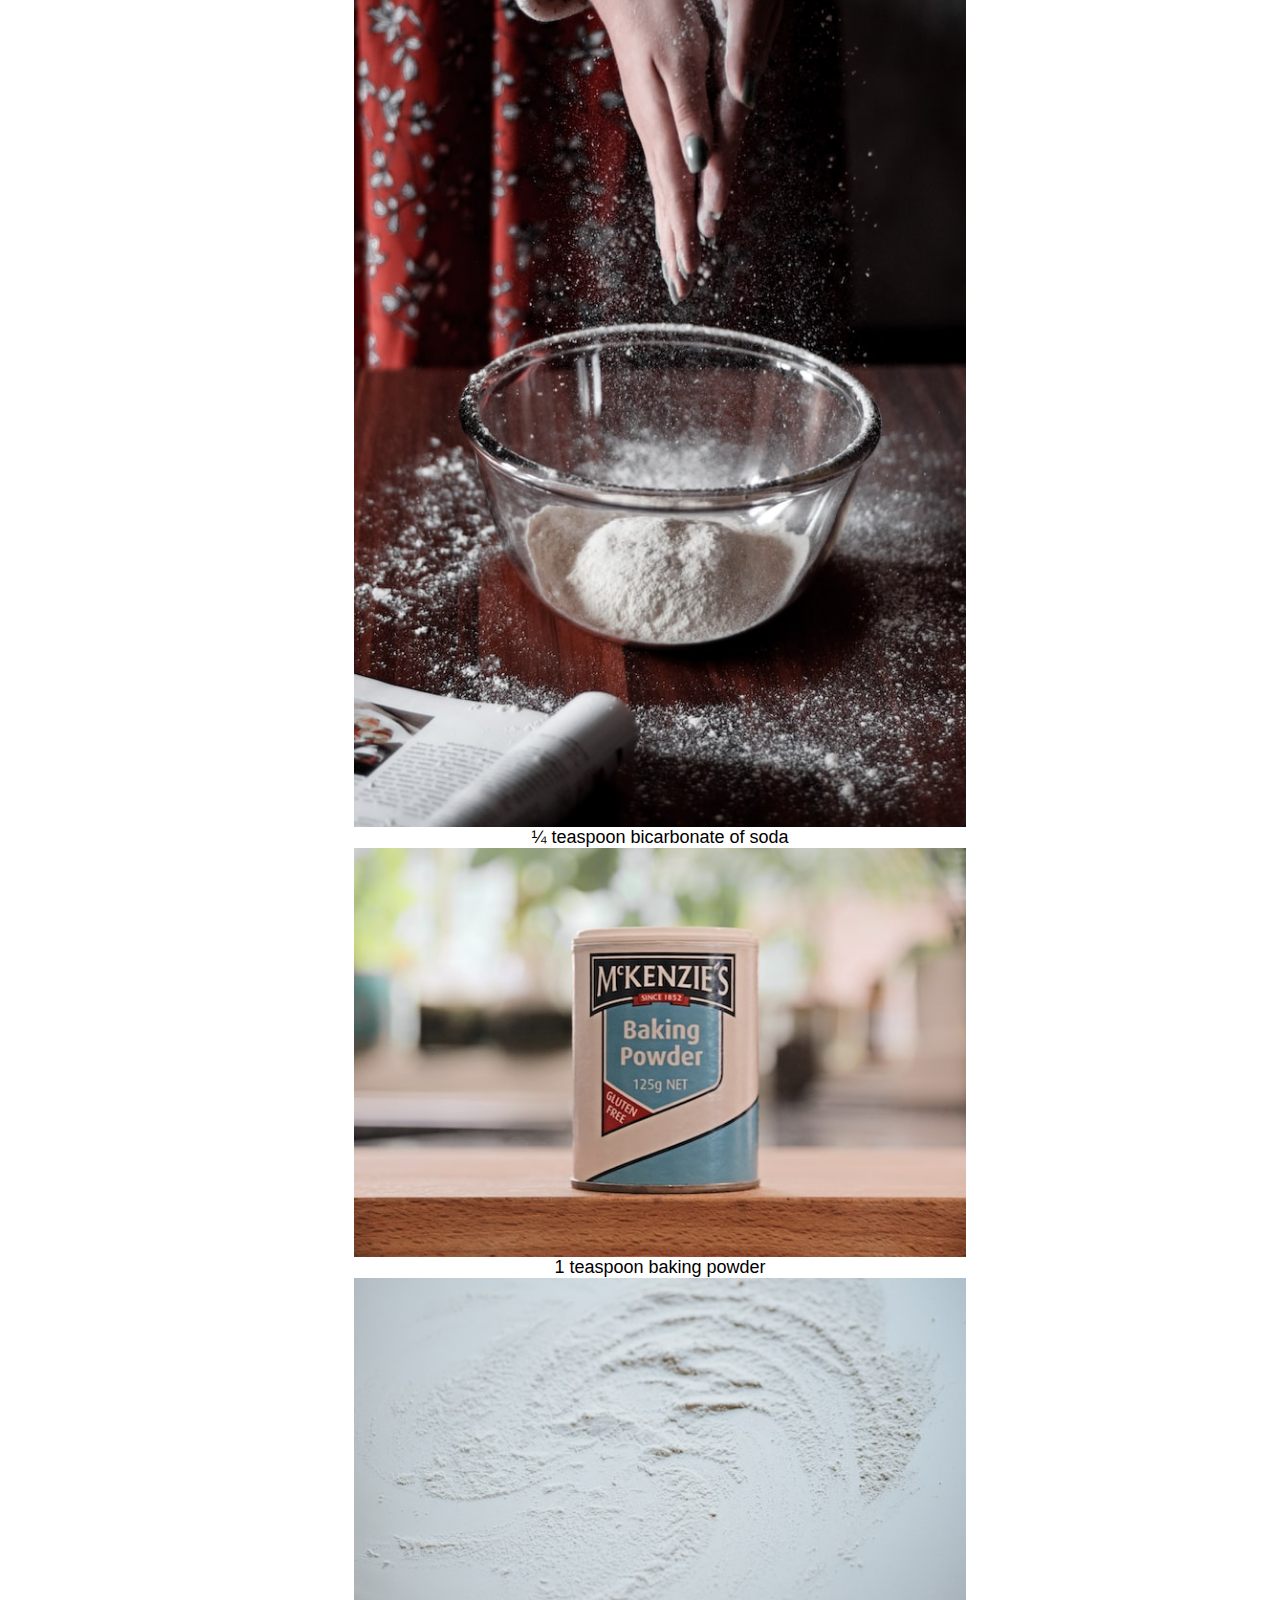
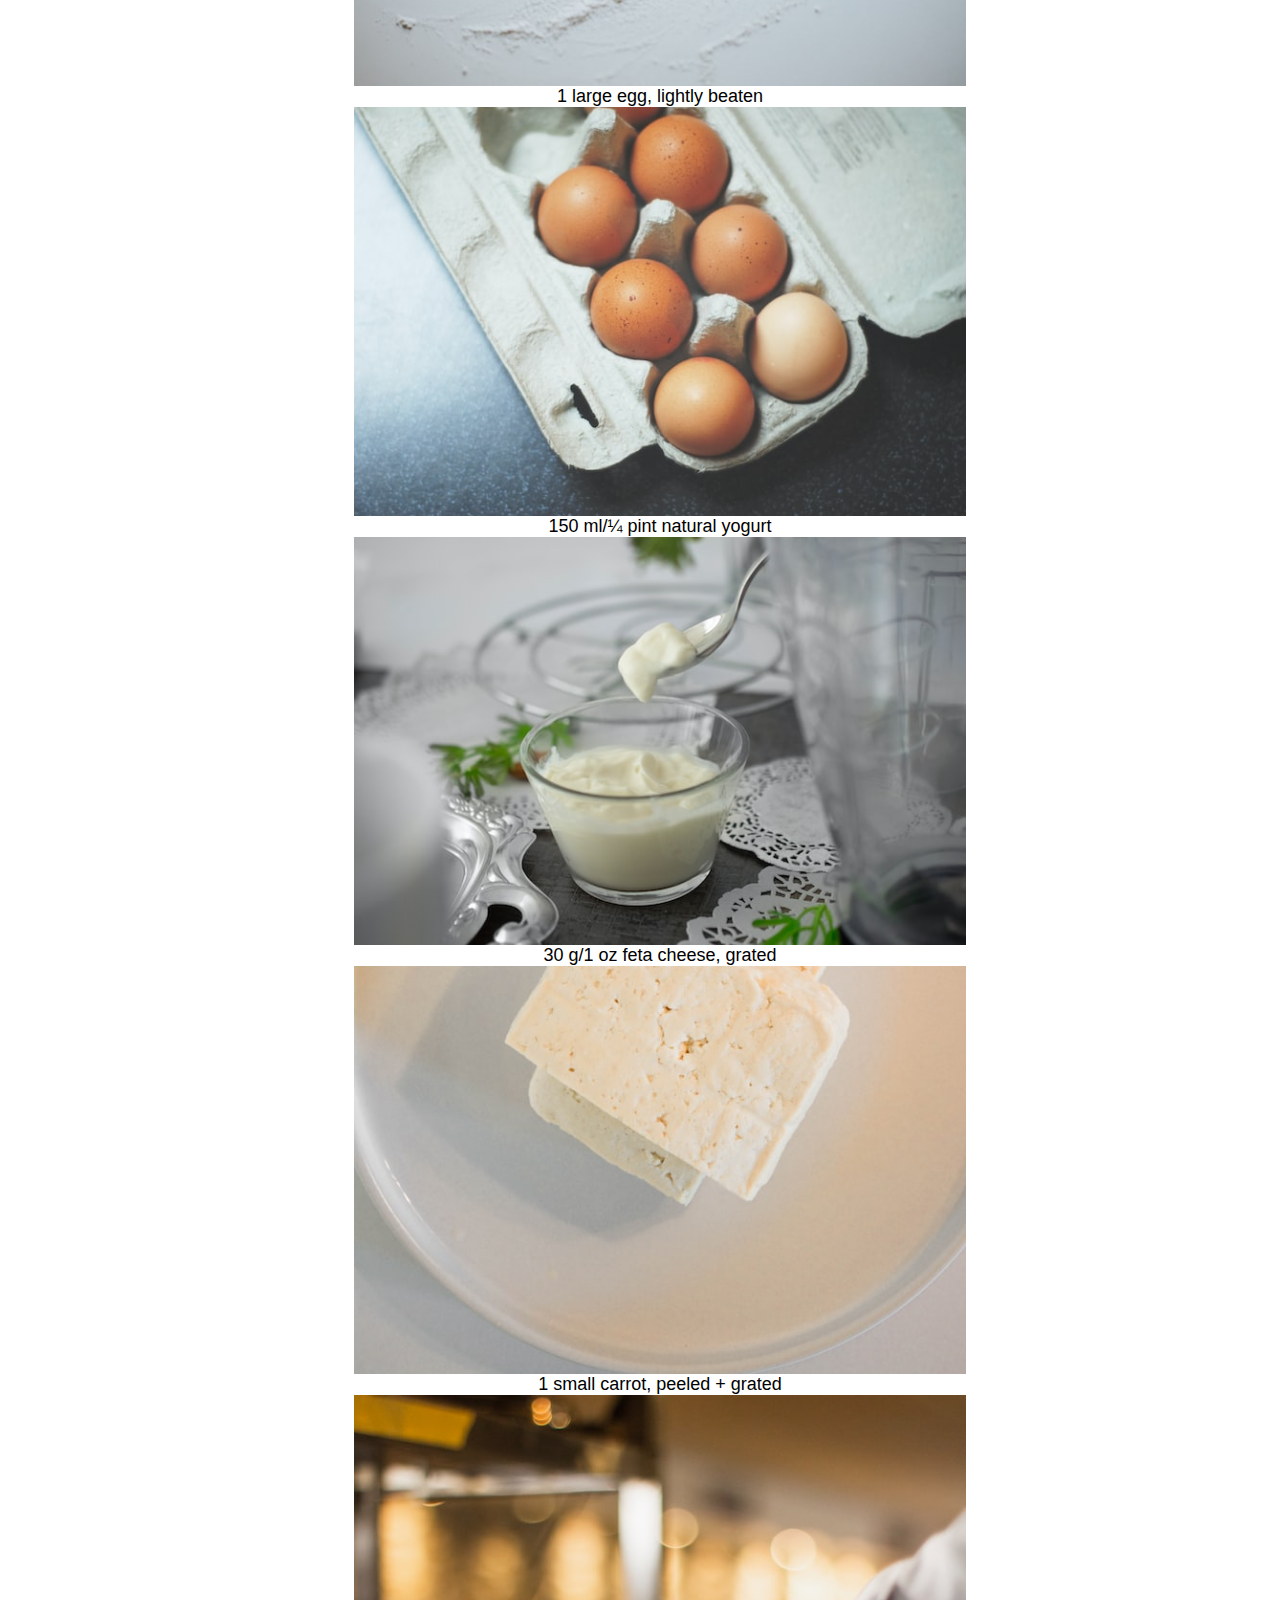
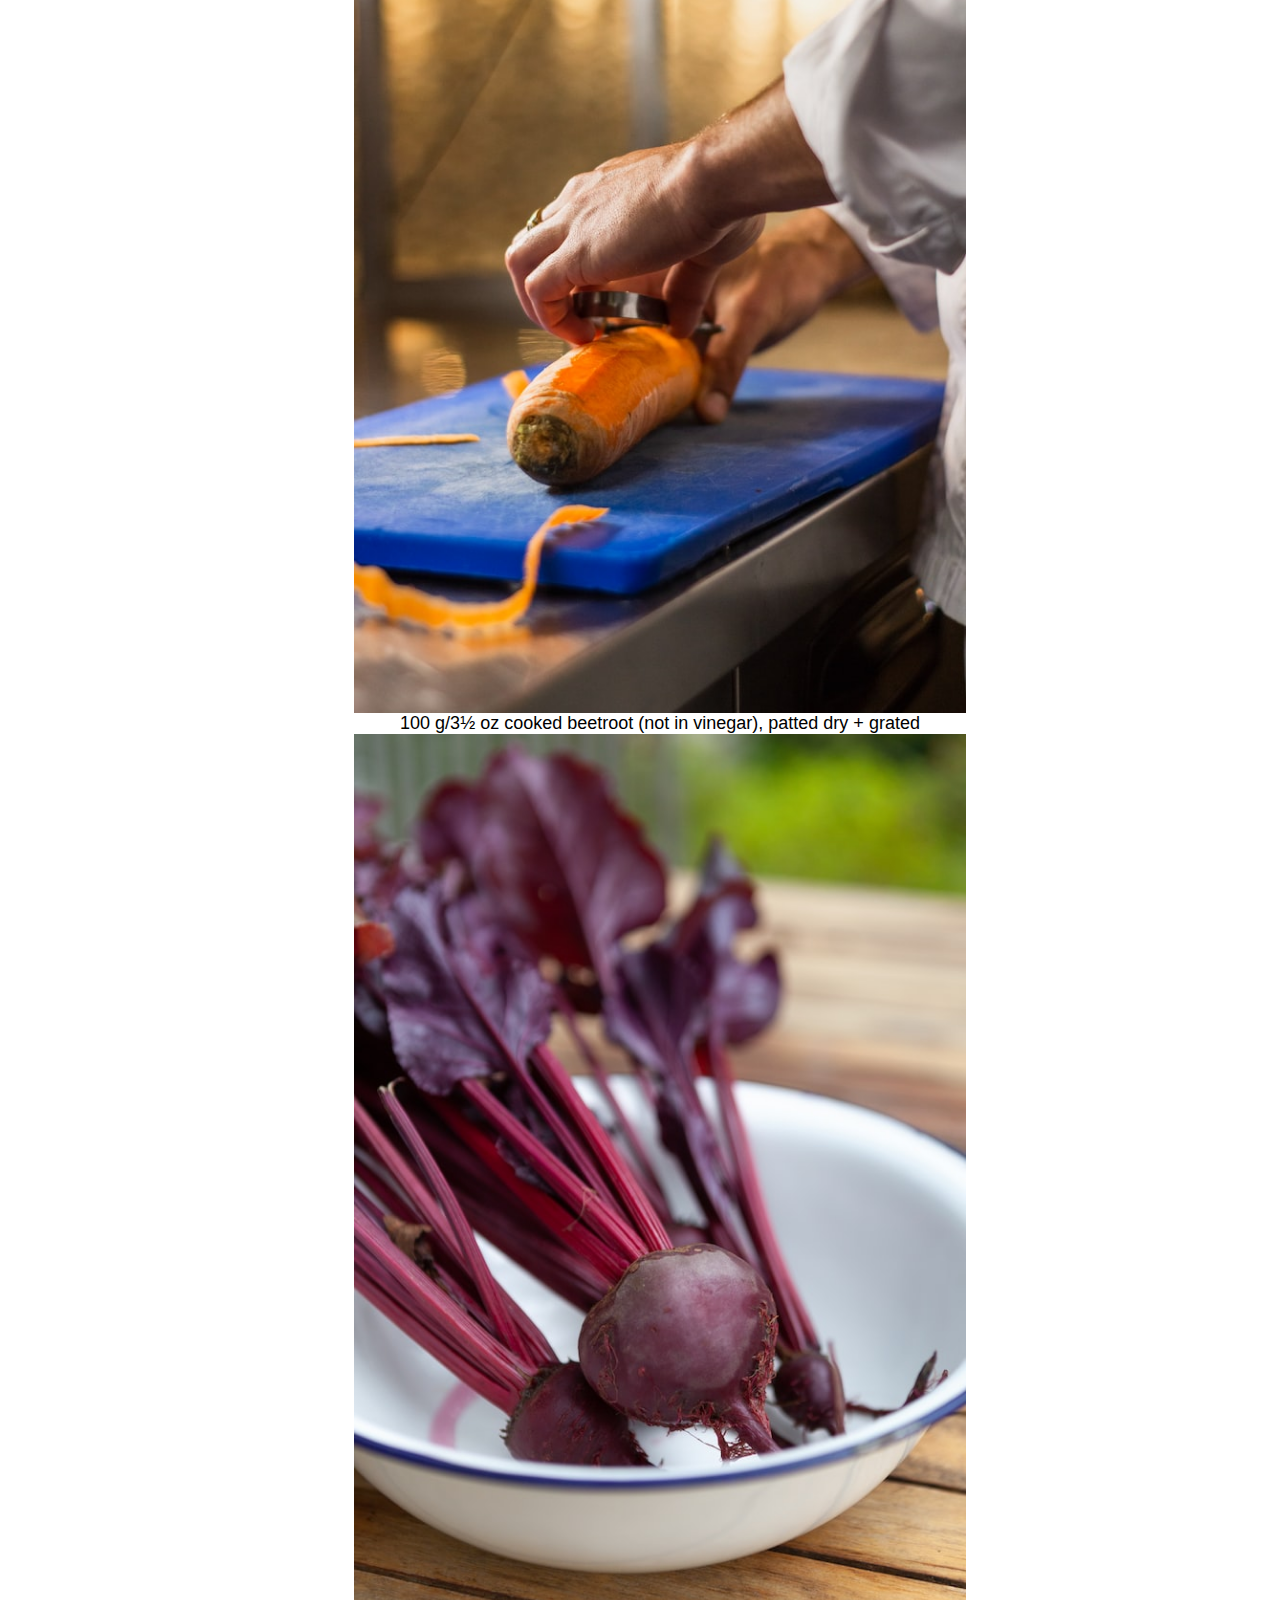
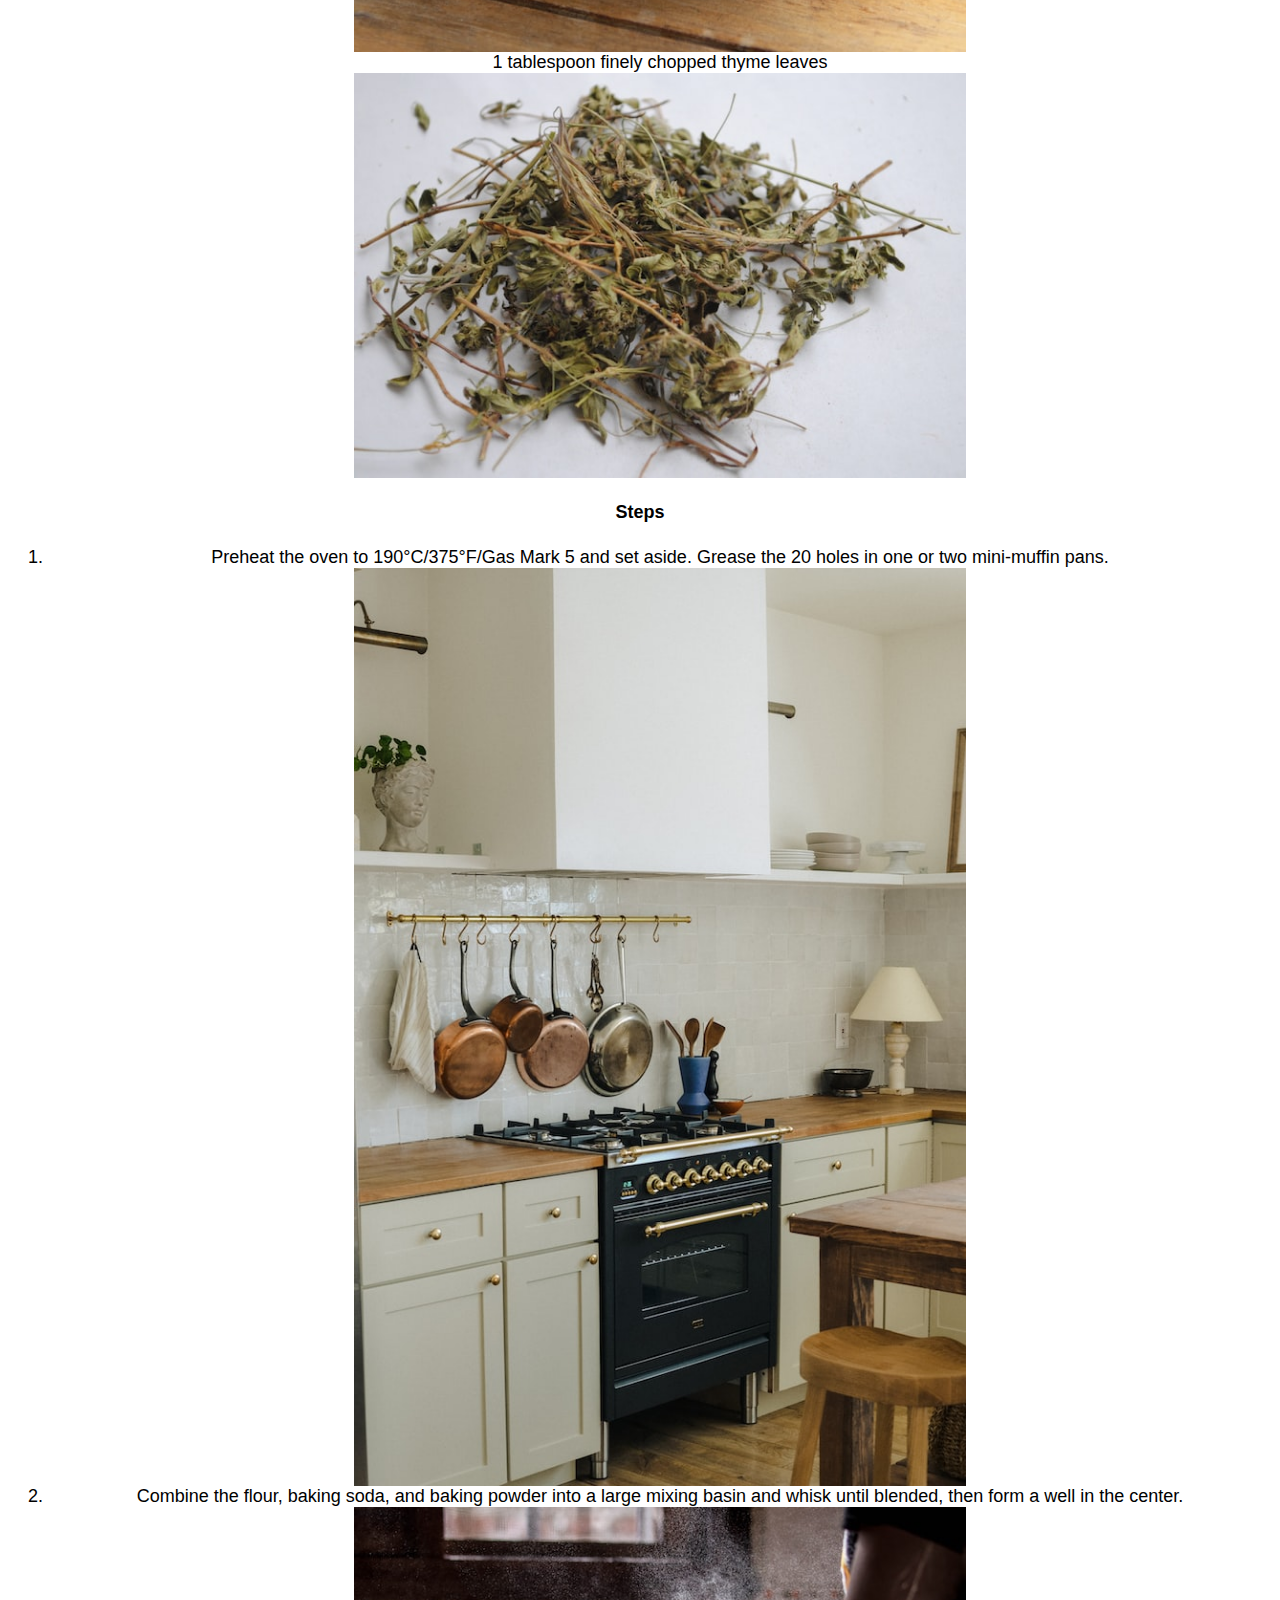
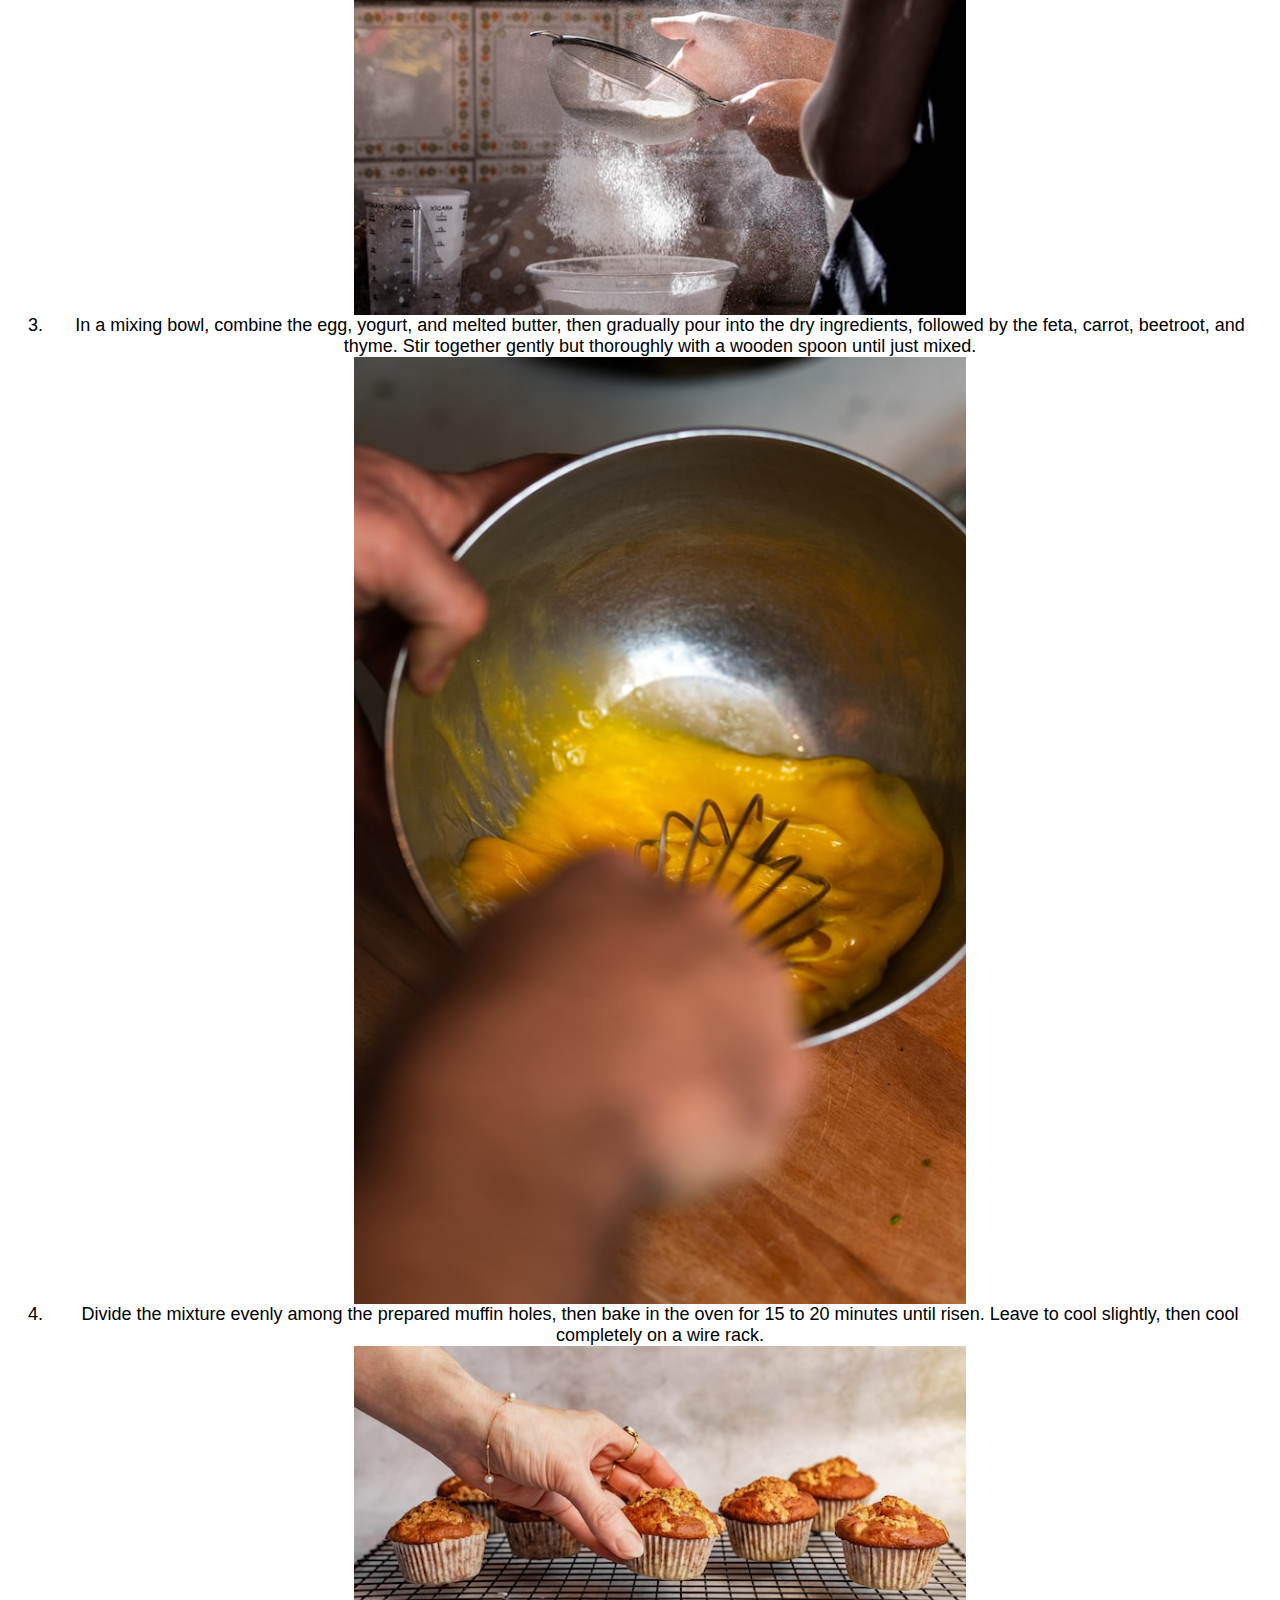
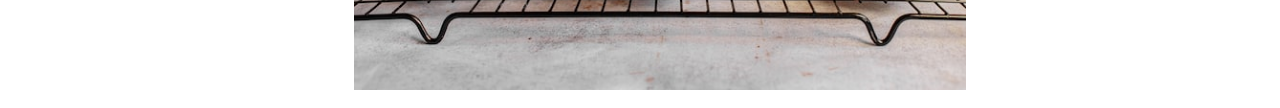
<file: recipes/ruby-red-mini-muffins.html>
<!DOCTYPE html>
<html lang="en">
    <head>
        <meta charset="utf-8">
        <title>Ruby Red Mini Muffins</title>
        <link rel="stylesheet" href="mystyle.css">
    </head>
    <body>

        <div class="header">
            <h1>RUBY RED MINI MUFFINS</h1>
        </div>

        <img src="./images/ruby-red-mini-muffins/food-photographer-jennifer-pallian-AQ_og51xGlE-unsplash.jpg" alt="Muffin Photo by Jennifer Pallian via https://www.unsplash.com">
        <h3>Description</h3>
        <p>These vibrant, savory muffins are ideal for tiny hands.</p>
        <p>The sweetness comes from beets and carrot, so no bad additives are required!</p>
        <h4>Ingredients</h4>
        <ul>
            <li>55 g/2 oz unsalted butter, melted, plus extra for greasing <img src="./images/ruby-red-mini-muffins/sorin-gheorghita-094mP_CBdpM-unsplash.jpg" alt="Mini Muffins Photo from Sorin Gheorghita via https://www.unsplash.com"></li>
            <li>140 g/5 oz plain flour <img src="./images/ruby-red-mini-muffins/zoe-DgkJabeUPic-unsplash.jpg" alt="Flour Photo from Zoe via https://www.unsplash.com"></li>
            <li>¼ teaspoon bicarbonate of soda <img src="./images/ruby-red-mini-muffins/addilyn-ragsdill-clockworklemon-com-_BnaUdHjPnY-unsplash.jpg" alt="Baking Powder Photo from Addilyn Ragsdill via https://www.unsplash.com"></li>
            <li>1 teaspoon baking powder <img src="./images/ruby-red-mini-muffins/nathan-dumlao-KMEqlxz3mKc-unsplash.jpg" alt="Baking Powder Photo from Nathan Dumlao via https://www.unsplash.com"></li>
            <li>1 large egg, lightly beaten <img src="./images/ruby-red-mini-muffins/nik-p1RQPfzCM5U-unsplash.jpg" alt="Eggs Photo from Nik via https://www.unsplash.com"></li>
            <li>150 ml/¼ pint natural yogurt <img src="./images/ruby-red-mini-muffins/sara-cervera-4caIPcmVDII-unsplash.jpg" alt="Yogurt Photo from Sara Cervera via https://www.unsplash.com"></li>
            <li>30 g/1 oz feta cheese, grated <img src="./images/ruby-red-mini-muffins/christina-deravedisian-em0uZnvKl8M-unsplash.jpg" alt="Feta Cheese Photo from Christina Deravedisian via https://www.unsplash.com"></li>
            <li>1 small carrot, peeled + grated <img src="./images/ruby-red-mini-muffins/louis-hansel-Nt8k9M66LuM-unsplash.jpg" alt="Carrot Photo from Louis Hansel via https://www.unsplash.com"></li>
            <li>100 g/3½ oz cooked beetroot (not in vinegar), patted dry + grated <img src="./images/ruby-red-mini-muffins/annemarie-schaepman-C-bYGgfDZ7E-unsplash.jpg" alt="Beetroot Photo from Annemarie Schaepman via https://www.unsplash.com"></li>
            <li>1 tablespoon finely chopped thyme leaves <img src="./images/ruby-red-mini-muffins/david-gabrielyan-Yf0oyFgoNhY-unsplash.jpg" alt="Thyme Leaves Photo from David Gabrielyan via https://www.unsplash.com"></li>
        </ul>
        <h4>Steps</h4>
        <ol>
            <li>Preheat the oven to 190°C/375°F/Gas Mark 5 and set aside. Grease the 20 holes in one or two mini-muffin pans. <img src="./images/ruby-red-mini-muffins/sosey-interiors-B6F7j1ImdWU-unsplash.jpg" alt="Oven Photo from Sosey Interiors via https://www.unsplash.com"></li>
            <li>Combine the flour, baking soda, and baking powder into a large mixing basin and whisk until blended, then form a well in the center. <img src="./images/ruby-red-mini-muffins/sonia-nadales-fFWj5FLGDCA-unsplash.jpg" alt="Sifting Photo from Sonia Nadales via https://www.unsplash.com"></li>
            <li>In a mixing bowl, combine the egg, yogurt, and melted butter, then gradually pour into the dry ingredients, followed by the feta, carrot, beetroot, and thyme. Stir together gently but thoroughly with a wooden spoon until just mixed. <img src="./images/ruby-red-mini-muffins/jurien-huggins-IsAzjjyW8zk-unsplash.jpg" alt="Beating Egg Photo from Jurien Huggins via https://www.unsplash.com"></li>
            <li>Divide the mixture evenly among the prepared muffin holes, then bake in the oven for 15 to 20 minutes until risen. Leave to cool slightly, then cool completely on a wire rack. <img src="./images/ruby-red-mini-muffins/aneta-voborilova-lXWTy28yJ8M-unsplash.jpg" alt="Muffin Photo from Aneta Voborilova via https://www.unsplash.com"></li>
        </ol>
    </body>
</html>
</file>
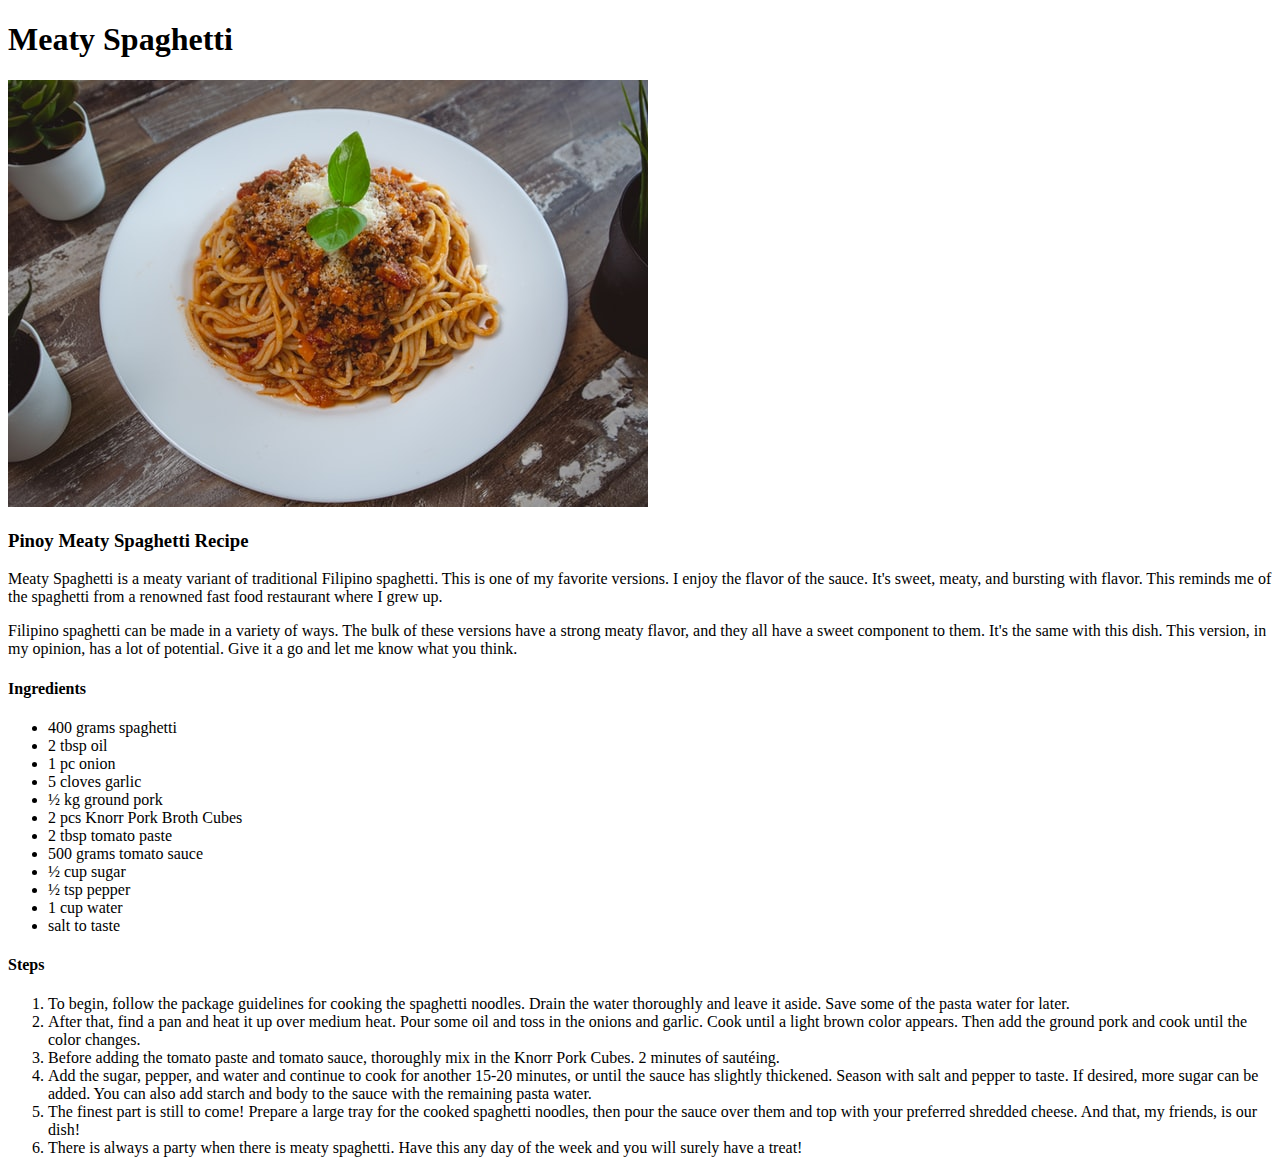
<file: recipes/spaghetti.html>
<!DOCTYPE html>
<html lang="en">

    <head>
        <meta charset="utf-8">
        <title>Meaty Spaghetti</title>
    </head>

    <body>
        <h1>Meaty Spaghetti</h1>
        <img src="../images/meatyspaghetti.jpg" alt="Meaty Spaghetti">
        <h3>Pinoy Meaty Spaghetti Recipe</h3>
        <p>Meaty Spaghetti is a meaty variant of traditional Filipino spaghetti. This is one of my favorite versions. I enjoy the flavor of the sauce. It's sweet, meaty, and bursting with flavor. This reminds me of the spaghetti from a renowned fast food restaurant where I grew up.</p>
        <p>Filipino spaghetti can be made in a variety of ways. The bulk of these versions have a strong meaty flavor, and they all have a sweet component to them. It's the same with this dish. This version, in my opinion, has a lot of potential. Give it a go and let me know what you think.</p>
    
        <!--What we need to cook this recipe-->
        <h4>Ingredients</h4>
        <ul>
            <li>400 grams spaghetti</li>
            <li>2 tbsp oil</li>
            <li>1 pc onion</li>
            <li>5 cloves garlic</li>
            <li>½ kg ground pork</li>
            <li>2 pcs Knorr Pork Broth Cubes</li>
            <li>2 tbsp tomato paste</li>
            <li>500 grams tomato sauce</li>
            <li>½ cup sugar</li>
            <li>½ tsp pepper</li>
            <li>1 cup water</li>
            <li>salt to taste</li>
        </ul>

        <!--How to cook it-->
        <h4>Steps</h4>
        <ol>
            <li>To begin, follow the package guidelines for cooking the spaghetti noodles. Drain the water thoroughly and leave it aside. Save some of the pasta water for later.</li>
            <li>After that, find a pan and heat it up over medium heat. Pour some oil and toss in the onions and garlic. Cook until a light brown color appears. Then add the ground pork and cook until the color changes.</li>
            <li>Before adding the tomato paste and tomato sauce, thoroughly mix in the Knorr Pork Cubes. 2 minutes of sautéing.</li>
            <li>Add the sugar, pepper, and water and continue to cook for another 15-20 minutes, or until the sauce has slightly thickened. Season with salt and pepper to taste. If desired, more sugar can be added. You can also add starch and body to the sauce with the remaining pasta water.</li>
            <li>The finest part is still to come! Prepare a large tray for the cooked spaghetti noodles, then pour the sauce over them and top with your preferred shredded cheese. And that, my friends, is our dish!</li>
            <li>There is always a party when there is meaty spaghetti. Have this any day of the week and you will surely have a treat!</li>
        </ol>
    </body>

</html>
</file>
<file: style.css>
ul {
    list-style-type: none;
}

img {
    width: 350px;
    height: 350px;
    padding-left: 60px;
    padding-top: 20px;
}

.header {
    background-color: #f1f1f1;
    padding: 15px;
    text-align: center;
}

.topnav {
    overflow: hidden;
    background-color: #333;
}

.topnav a {
    float: left;
    display: block;
    color: #f2f2f2;
    text-align: center;
    padding: 14px 16px;
    text-decoration: none;
}

.topnav a:hover {
    background-color: #ddd;
    color: black;
}

.column {
    float: left;
    padding: 10px;
  }

.column.side {
    width: 20%;
}

.column.middle {
    width: 50%;
}

.row::after {
    content: "";
    display: table;
    clear: both;
}

@media screen and (max-width: 600px) {
    .column.side, .column.middle {
      width: 100%;
    }
}

.footer {
    background-color: #f1f1f1;
    padding: 10px;
    text-align: center;
  }
</file>
<file: recipes/mystyle.css>
.header {
    background-color: #f1f1f1;
    padding: 15px;
    text-align: center;
}

img {
    width: auto;
    height: auto;
    display: block;
    margin-left: auto;
    margin-right: auto;
    width: 50%;
}

* {
    font-size: large;
    font-family: 'Lucida Sans', 'Lucida Sans Regular', 'Lucida Grande', 'Lucida Sans Unicode', Geneva, Verdana, sans-serif;
    text-align: center;
}

ul {
    list-style-type: none;
}
</file>
